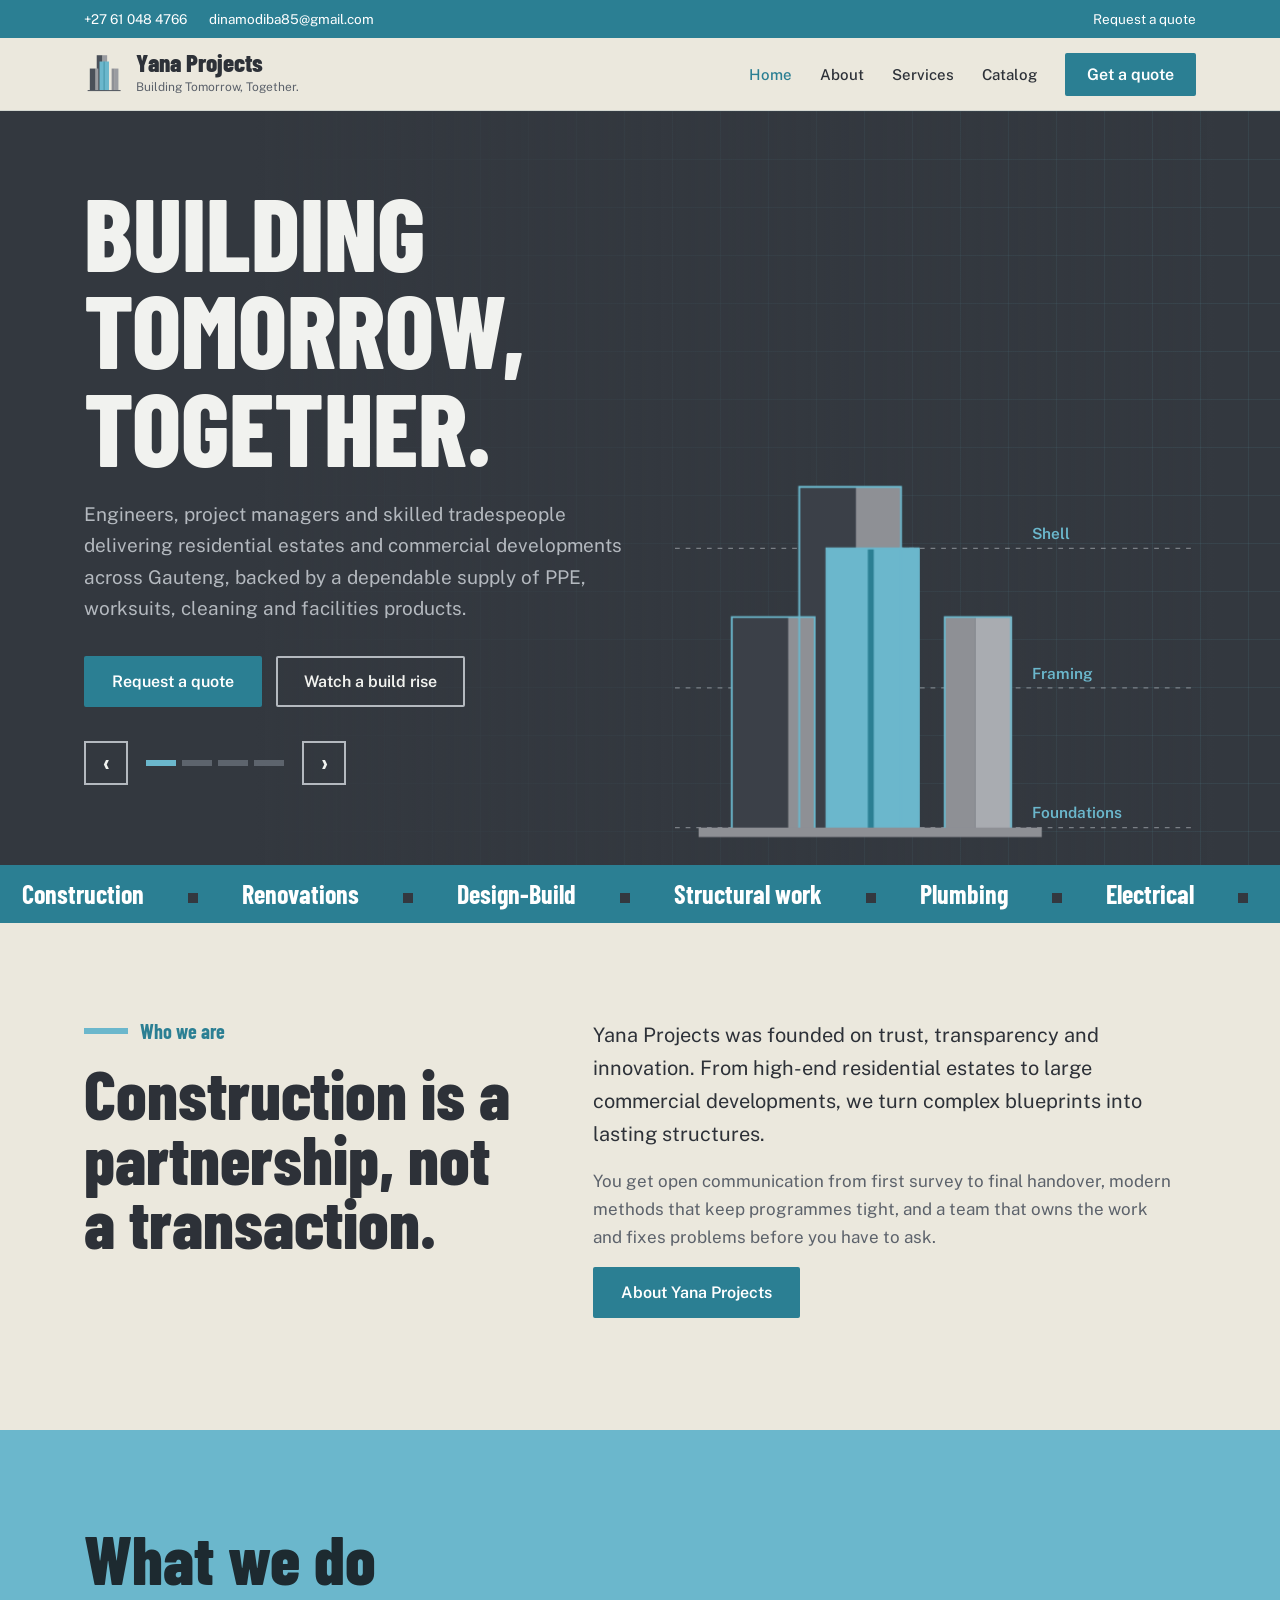
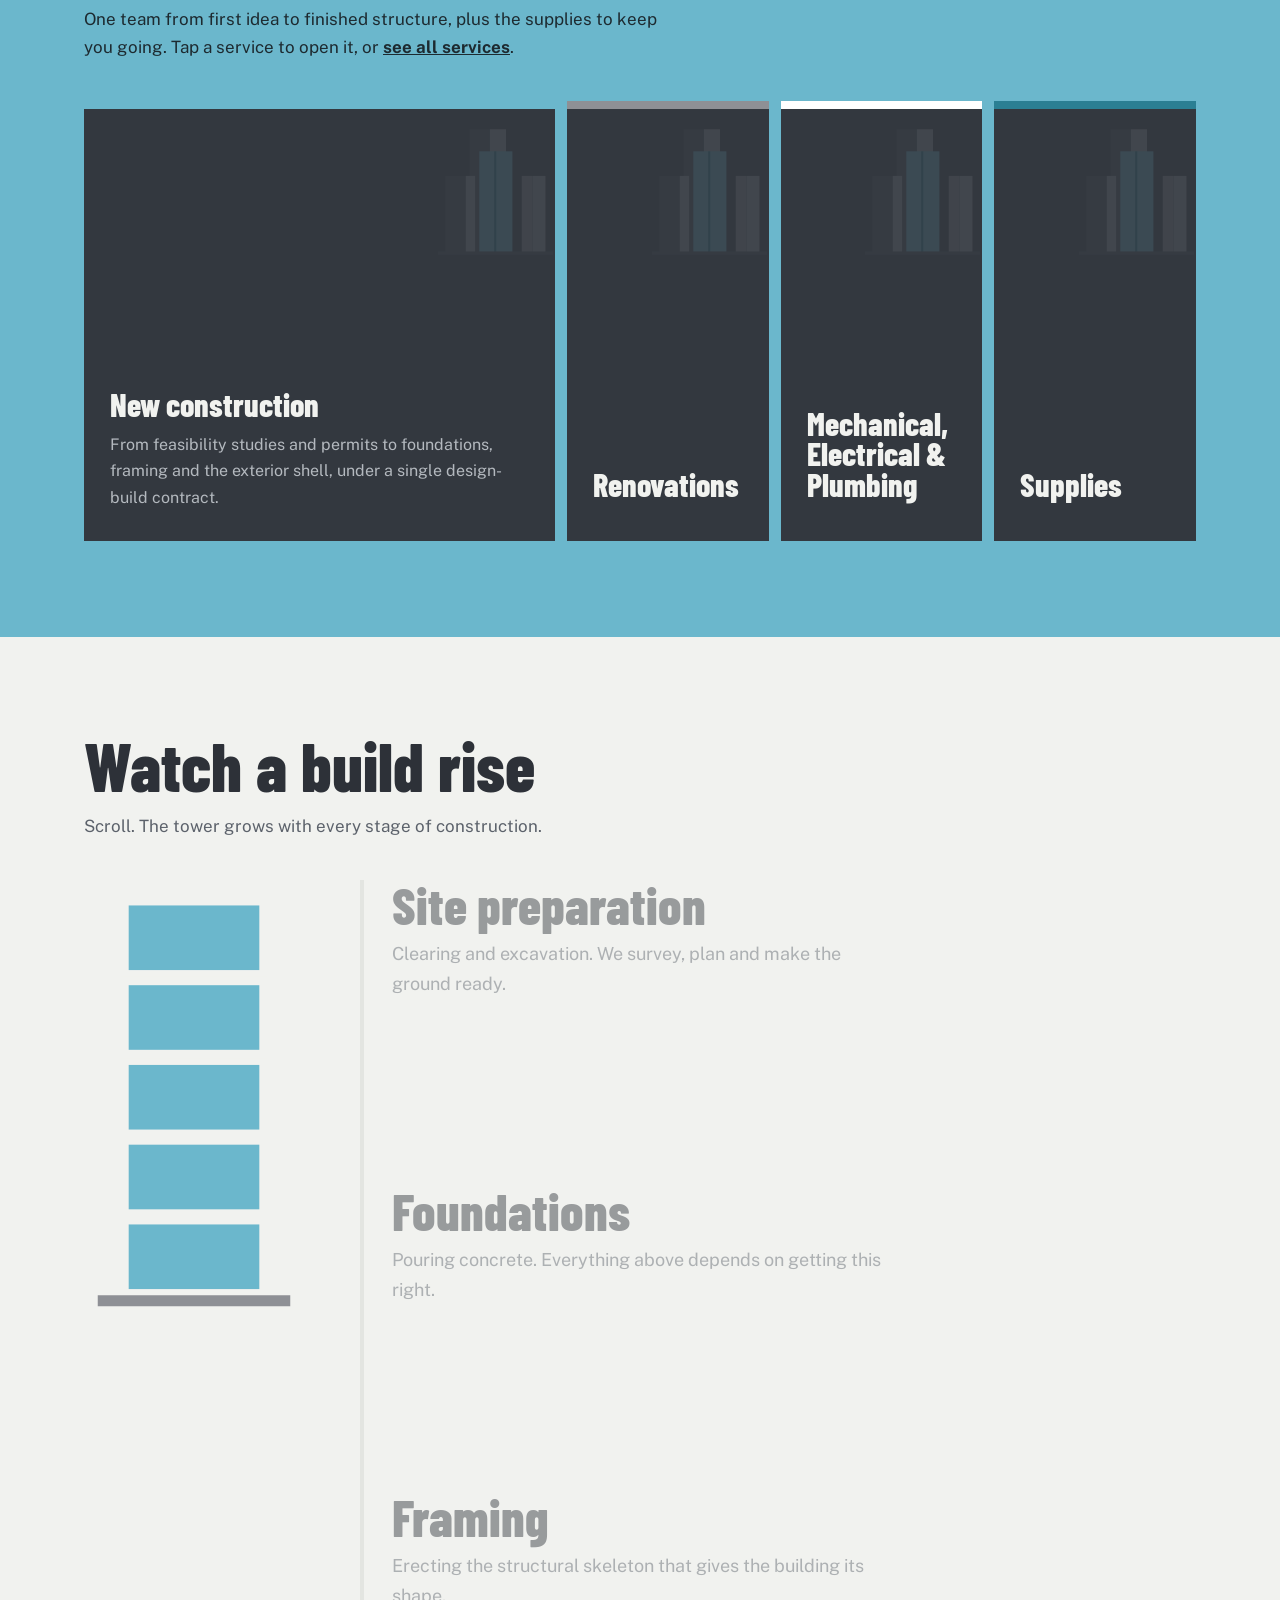
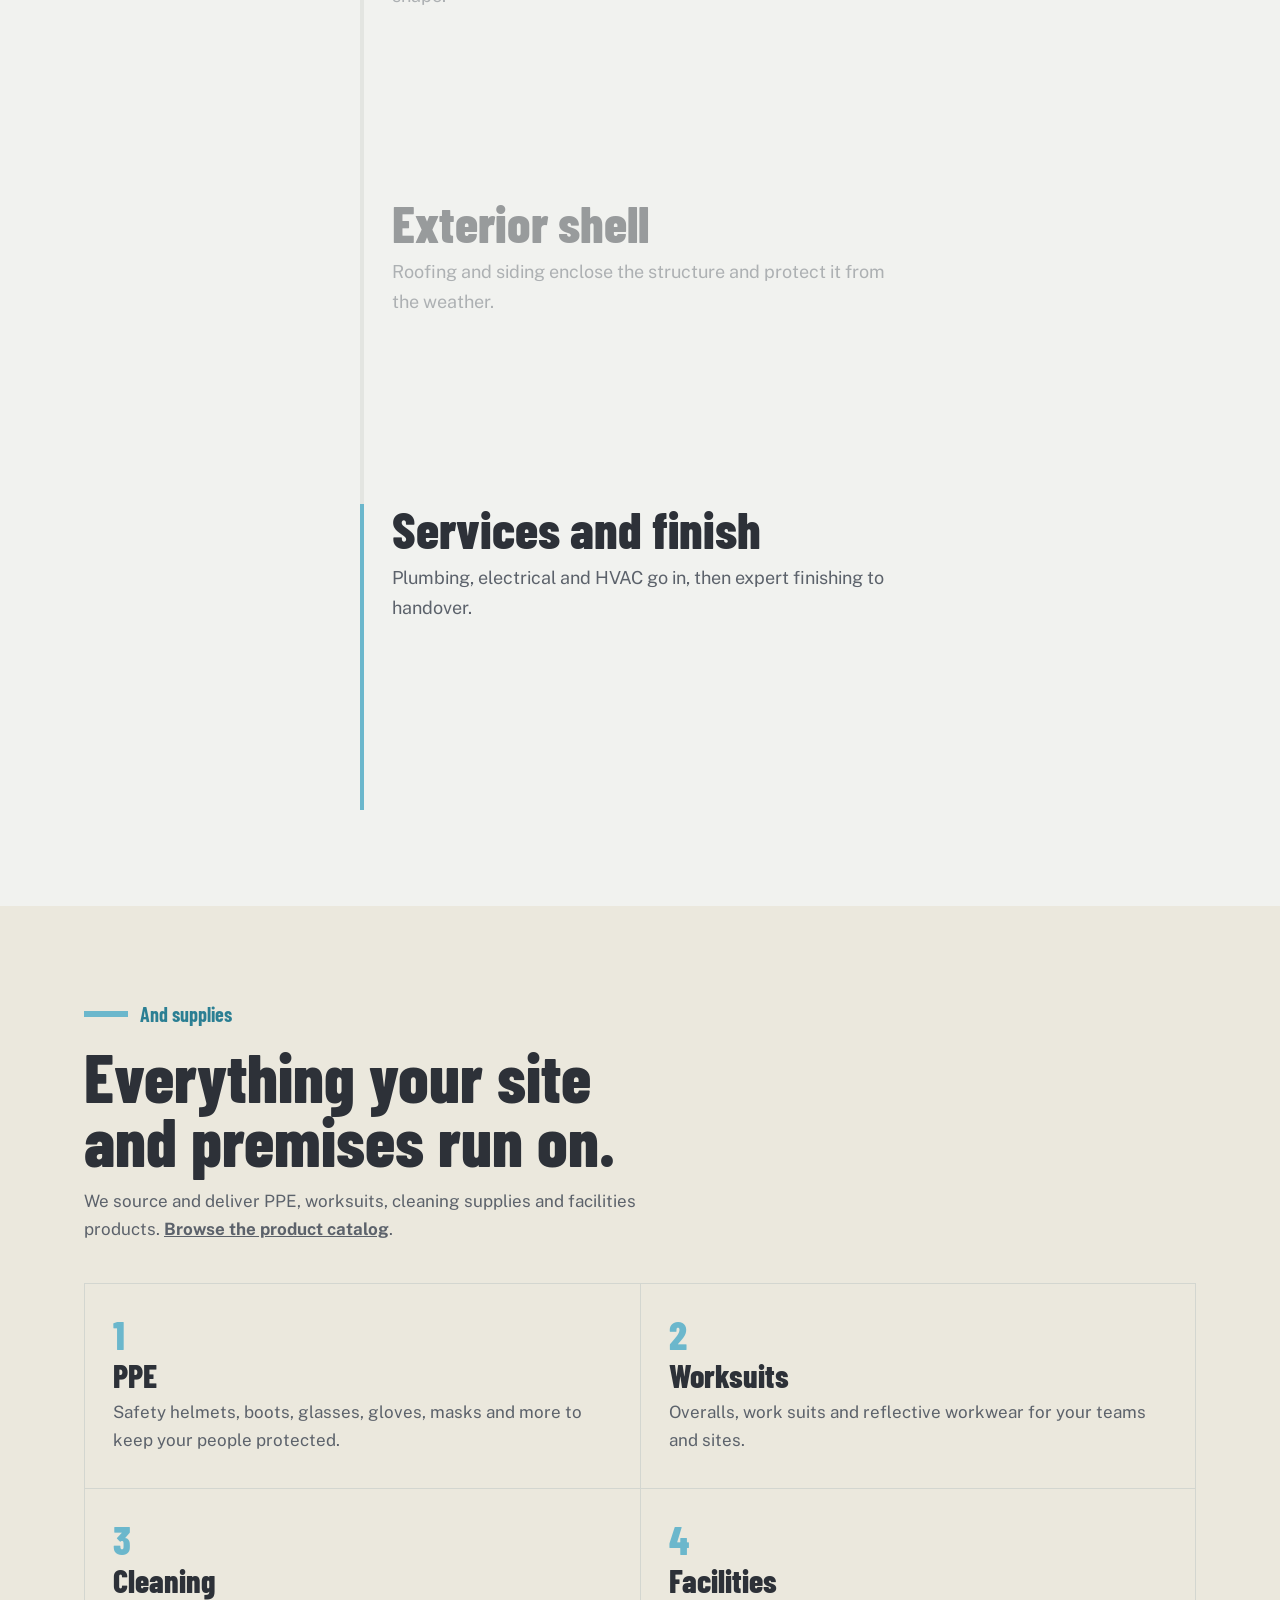
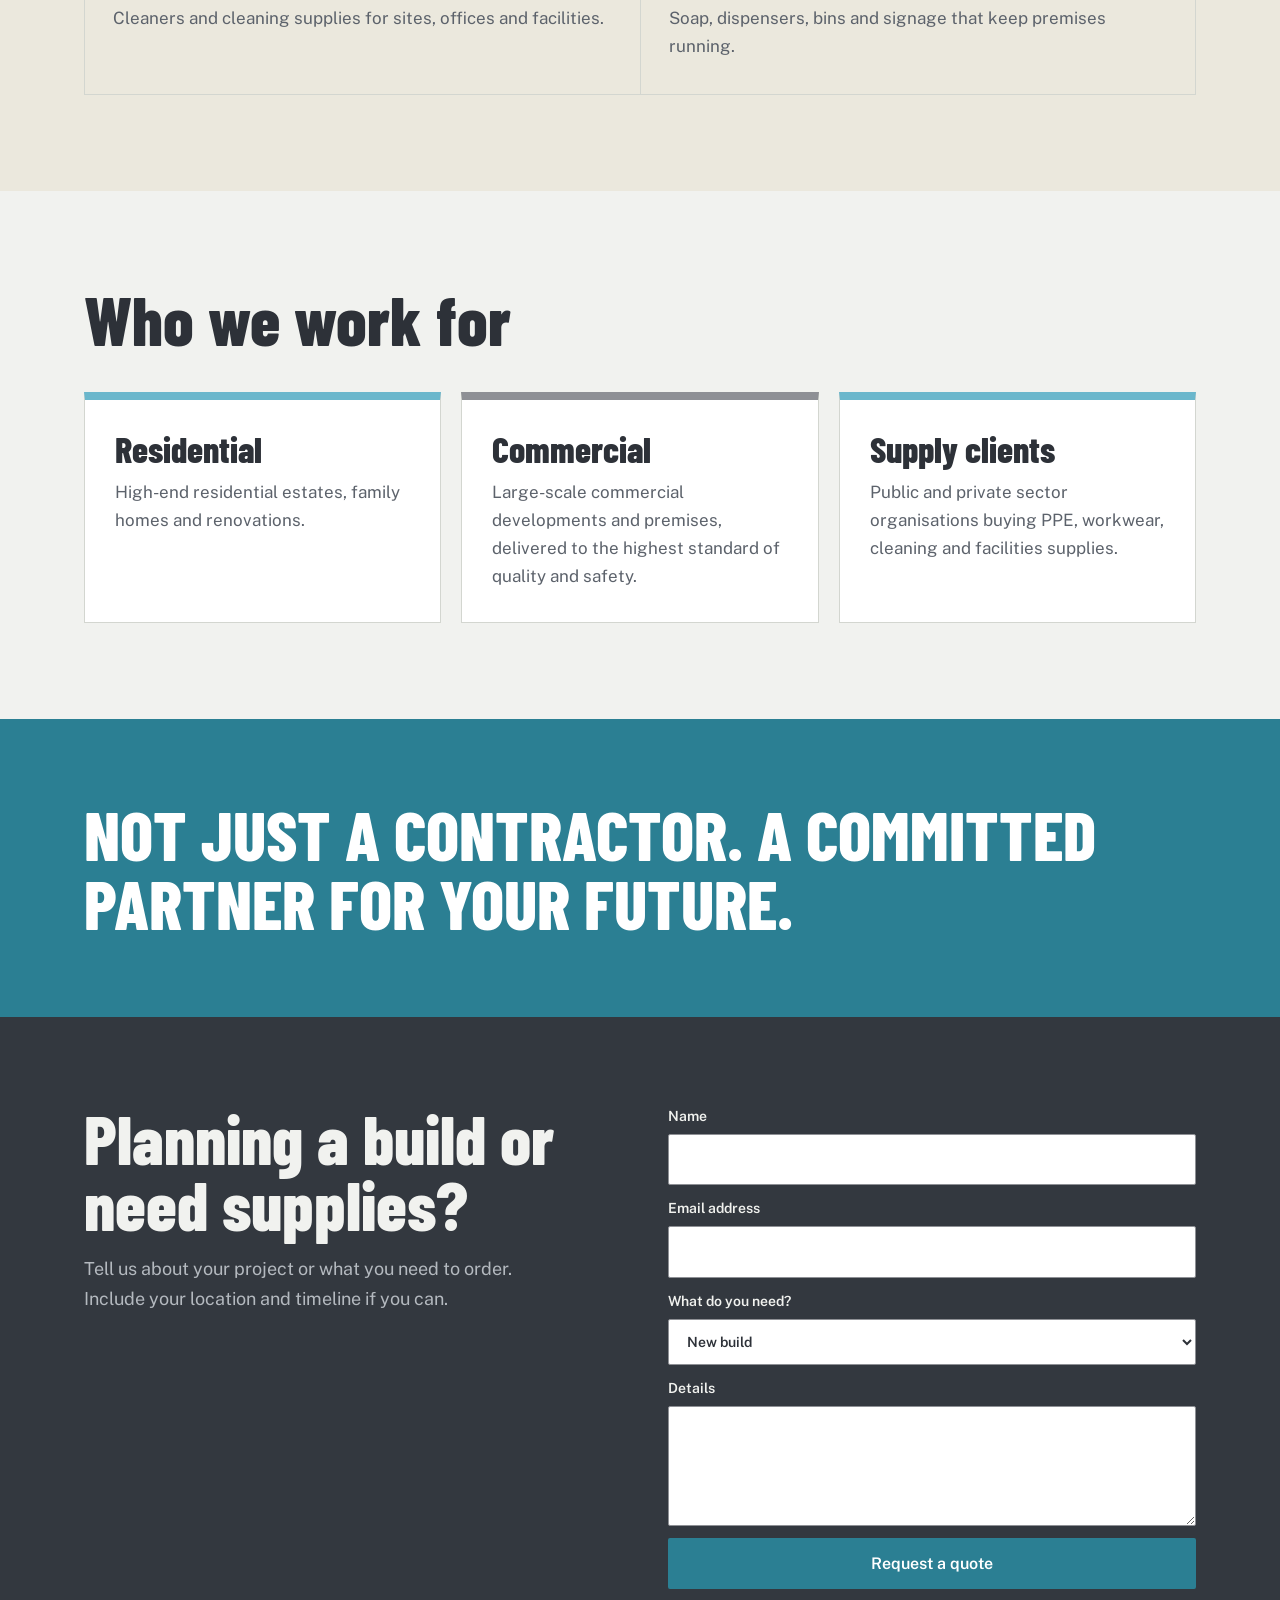
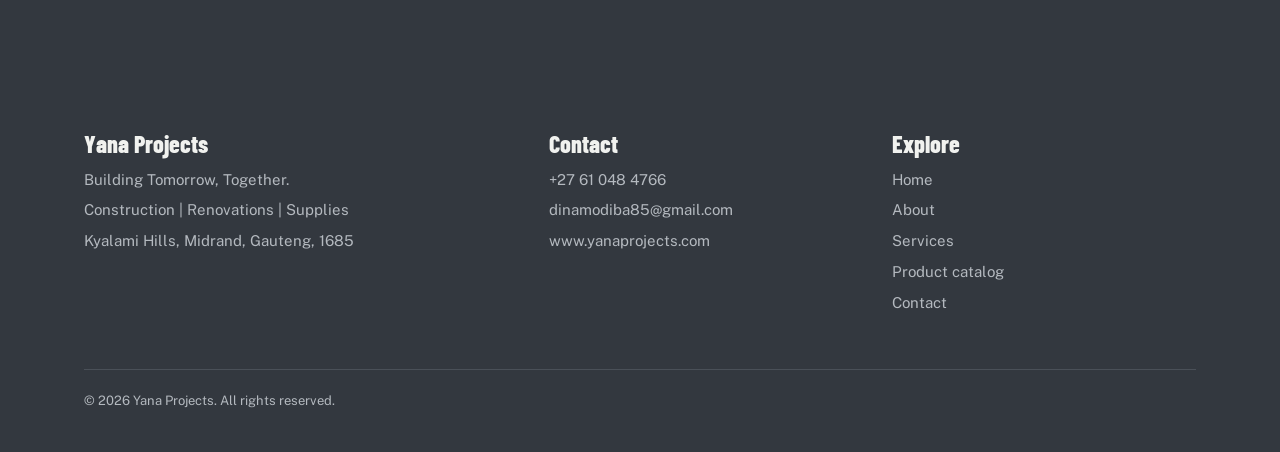
<file: index.html>
<!DOCTYPE html><html lang="en"><head><meta charset="utf-8">
<meta name="viewport" content="width=device-width, initial-scale=1, viewport-fit=cover">
<title>Yana Projects | Construction, Renovations and Supplies</title>
<link rel="stylesheet" href="https://fonts.googleapis.com/css2?family=Barlow+Condensed:wght@600;700;800&family=Public+Sans:wght@400;500;600&display=swap">
<style>
:root{--bg:#f1f2ef;--surface:#fff;--ink:#2d3138;--muted:#5c626b;--line:#d3d6d0;--beige:#ebe8dd;
--dark:#33383f;--dark-ink:#f1f2ef;--dark-muted:#b4b9bf;--b1:#3b4048;--b2:#8e9095;--blue:#6bb7cc;--blued:#2b7f93;
--btn:#2b7f93;--on-btn:#fff;--head:"Barlow Condensed","Arial Narrow",Arial,sans-serif;
--body:"Public Sans",system-ui,-apple-system,"Segoe UI",Arial,sans-serif;
box-sizing:border-box;padding-top:env(safe-area-inset-top,0px);padding-bottom:env(safe-area-inset-bottom,0px)}
@media (prefers-color-scheme:dark){:root:not([data-theme="light"]){--bg:#1b1e23;--surface:#242830;--ink:#eceee9;--muted:#a5abb2;--line:#363b43;--beige:#20242a;--dark:#14161a;--b1:#5b626c;--b2:#a3a7ad;--btn:#6bb7cc;--on-btn:#13171b}}
:root[data-theme="dark"]{--bg:#1b1e23;--surface:#242830;--ink:#eceee9;--muted:#a5abb2;--line:#363b43;--beige:#20242a;--dark:#14161a;--b1:#5b626c;--b2:#a3a7ad;--btn:#6bb7cc;--on-btn:#13171b}
html{scroll-padding-top:calc(72px + env(safe-area-inset-top,0px));scroll-behavior:smooth}
*{box-sizing:border-box}
body{margin:0;background:var(--bg);color:var(--ink);font:400 17px/1.65 var(--body);-webkit-font-smoothing:antialiased;overflow-x:hidden}
body::before{content:"";position:fixed;inset:0 0 auto;height:env(safe-area-inset-top,0px);background:var(--blued);z-index:30}
h1,h2,h3{font-family:var(--head);font-weight:800;line-height:.95;margin:0}
a{color:inherit}:focus-visible{outline:3px solid var(--blue);outline-offset:3px}
.wrap{max-width:1160px;margin:0 auto;padding:0 24px}
.btn{display:inline-block;padding:14px 26px;border-radius:2px;background:var(--btn);color:var(--on-btn);font:600 16px var(--body);text-decoration:none;border:2px solid var(--btn);cursor:pointer}
.btn.ghost{background:transparent;color:var(--dark-ink);border-color:var(--dark-muted)}.btn:hover{filter:brightness(1.1)}
.top{background:var(--blued);color:#fff;font-size:13.5px}
.top .wrap{display:flex;justify-content:space-between;gap:16px;min-height:38px;align-items:center;flex-wrap:wrap}
.top span{display:flex;gap:22px;flex-wrap:wrap}.top a{text-decoration:none}.top a:hover{color:var(--dark)}
header{position:sticky;top:env(safe-area-inset-top,0px);z-index:40;background:var(--beige);border-bottom:1px solid var(--line)}
.nav{display:flex;align-items:center;justify-content:space-between;height:72px}
.brand{display:flex;align-items:center;gap:12px;text-decoration:none}.brand svg{width:40px;height:40px}
.brand b{font:800 25px/1 var(--head);display:block}.brand small{font-size:12px;color:var(--muted);display:block;margin-top:3px}
nav ul{display:flex;gap:28px;list-style:none;margin:0;padding:0;align-items:center}
nav a{text-decoration:none;font-weight:500;font-size:15px}nav a:hover,nav a[aria-current]{color:var(--btn)}
nav .btn{padding:10px 20px;color:var(--on-btn)}nav .btn:hover{color:var(--on-btn)}
.hero{background:var(--dark);color:var(--dark-ink);position:relative;overflow:hidden;background-image:linear-gradient(rgba(107,183,204,.09) 1px,transparent 1px),linear-gradient(90deg,rgba(107,183,204,.09) 1px,transparent 1px);background-size:48px 48px}
.hero .wrap{display:grid;grid-template-columns:1.05fr .95fr;gap:16px;align-items:center;min-height:620px;position:relative}
.hero-copy{padding:72px 0 80px;position:relative;z-index:2}
.hero p{max-width:30em;color:var(--dark-muted);font-size:19px;margin:24px 0 32px}
.actions{display:flex;gap:14px;flex-wrap:wrap}
.bgs{position:absolute;inset:0}.bgs i{position:absolute;inset:0;background:linear-gradient(90deg,var(--dark) 20%,transparent 95%),var(--img) center/cover;opacity:0;transition:opacity .8s}.bgs i.on{opacity:1}
.slides{display:grid;text-transform:uppercase;font-size:clamp(52px,8vw,104px);margin:0}
.sl{grid-area:1/1;opacity:0;visibility:hidden;transform:translateY(24px);transition:opacity .6s,transform .6s,visibility .6s}.sl.on{opacity:1;visibility:visible;transform:none}
.ctrl{display:flex;align-items:center;gap:10px;margin-top:34px}
.ctrl button{width:44px;height:44px;border:2px solid var(--dark-muted);background:transparent;color:var(--dark-ink);font:700 24px/1 var(--head);cursor:pointer}.ctrl button:hover{border-color:var(--blue)}
.dots{display:flex;gap:6px;margin:0 8px}.ctrl .dots button{width:30px;height:6px;border:0;background:#5d646d;padding:0}.ctrl .dots button.on{background:var(--blue)}
.bp{width:100%;display:block;align-self:end}.bp .g{stroke:var(--dark-muted);stroke-width:1;stroke-dasharray:4 5;opacity:.55}
.bp text{fill:var(--blue);font:600 13px var(--body)}.bp .ol{fill:none;stroke:var(--blue);stroke-width:1.6}
.phero .wrap{position:relative}.phero .big{position:absolute;right:24px;bottom:0;width:min(30vw,340px);opacity:.9}
.tools{display:flex;gap:16px;flex-wrap:wrap;align-items:center;justify-content:space-between;margin-bottom:28px}.tools .chips{margin:0}.tools input{max-width:300px;margin:0}
.three{display:grid;grid-template-columns:repeat(3,1fr);gap:20px}
.card ul{margin:0;padding-left:20px;color:var(--muted)}.card li{margin-bottom:8px}
.chips{display:flex;gap:10px;flex-wrap:wrap;margin:0 0 28px}.chips button{font:700 20px var(--head);padding:8px 18px;border:2px solid var(--b2);background:transparent;color:var(--ink);cursor:pointer}.chips button.on,.chips button:hover{background:var(--btn);border-color:var(--btn);color:var(--on-btn)}
.cat{display:grid;grid-template-columns:repeat(4,1fr);gap:16px}.pcard{background:var(--surface);border:1px solid var(--line);display:flex;flex-direction:column}.pcard[hidden]{display:none}
.pcard .pi{position:relative;overflow:hidden;aspect-ratio:4/3;display:grid;place-items:center;background:var(--beige);color:var(--muted);font-size:13px;border-bottom:1px solid var(--line)}
.pcard .pi img{position:absolute;inset:0;width:100%;height:100%;object-fit:cover}
.pcard .pb{padding:16px 18px 20px}.pcard small{color:var(--btn);font-weight:600;font-size:13px}.pcard h3{font-size:24px;margin:4px 0 12px}.pcard a{font-weight:600;font-size:14px;color:var(--btn);text-decoration:none}.pcard a:hover{text-decoration:underline}
.phero{background:var(--dark);color:var(--dark-ink);background-image:linear-gradient(rgba(107,183,204,.09) 1px,transparent 1px),linear-gradient(90deg,rgba(107,183,204,.09) 1px,transparent 1px);background-size:48px 48px}
.phero .wrap{padding-top:88px;padding-bottom:96px}.phero h1{font-size:clamp(52px,8vw,108px);text-transform:uppercase;max-width:11em}
.phero p{max-width:34em;color:var(--dark-muted);font-size:19px;margin:24px 0 0}
.strip{background:var(--blued);color:#fff;overflow:hidden;white-space:nowrap;font:700 26px/1 var(--head);padding:16px 0}.strip div{display:inline-block}
.strip span{display:inline-block;padding:0 22px}.strip span::after{content:"";display:inline-block;width:10px;height:10px;background:var(--dark);margin-left:44px;vertical-align:middle}
section{padding:96px 0}.beige{background:var(--beige)}
.lvl{display:flex;align-items:center;gap:12px;font:700 20px var(--head);color:var(--blued);margin-bottom:18px}.lvl::before{content:"";width:44px;height:6px;background:var(--blue)}
.split{display:grid;grid-template-columns:.85fr 1.15fr;gap:64px;align-items:start}
.split h2,.sec-h h2{font-size:clamp(40px,5.4vw,68px)}.split p{margin:0 0 16px;color:var(--muted);max-width:34em}.split p:first-of-type{color:var(--ink);font-size:20px}
.sec-h{margin-bottom:40px;max-width:34em}.sec-h p{color:var(--muted);margin:14px 0 0}
.services{background:var(--blue);color:#1d2a30}.services .sec-h p{color:#1d2a30}
.panels{display:flex;gap:12px;height:440px}
.panel{flex:1;min-width:0;background:var(--dark);color:var(--dark-ink);border:0;text-align:left;padding:30px 26px;cursor:pointer;font:inherit;position:relative;overflow:hidden;transition:flex .5s cubic-bezier(.2,.7,.2,1);display:flex;flex-direction:column;justify-content:flex-end}
.panel::before{content:"";position:absolute;left:0;top:0;width:100%;height:8px;background:var(--blue)}.panel:nth-child(2)::before{background:var(--b2)}.panel:nth-child(3)::before{background:#fff}.panel:nth-child(4)::before{background:var(--blued)}
.panel .bg{position:absolute;right:-10px;top:24px;width:140px;height:140px;opacity:.14}
.panel h3{font-size:32px;margin-bottom:12px}.panel p{margin:0;color:var(--dark-muted);font-size:16px;max-height:0;opacity:0;transition:max-height .5s,opacity .4s}
.panel.open{flex:2.8}.panel.open p{max-height:220px;opacity:1}
.proc{display:grid;grid-template-columns:220px 1fr;gap:56px}
.tower{position:sticky;top:calc(100px + env(safe-area-inset-top,0px));align-self:start}.tower svg{width:100%;display:block}
.fl{fill:var(--line);stroke:var(--bg);stroke-width:5;transition:fill .5s}.fl.on{fill:var(--blue)}
.steps{list-style:none;margin:0;padding:0}
.step{min-height:34vh;border-left:4px solid var(--line);padding:0 0 40px 28px;transition:border-color .4s,opacity .4s;opacity:.45}.step.cur{border-color:var(--blue);opacity:1}
.step h3{font-size:clamp(34px,4.5vw,52px);margin-bottom:10px}.step p{margin:0;color:var(--muted);max-width:28em;font-size:18px}
.two{display:grid;grid-template-columns:1fr 1fr;gap:20px}
.card{background:var(--surface);border:1px solid var(--line);border-top:8px solid var(--blue);padding:32px 30px}.card:nth-child(even){border-top-color:var(--b2)}
.card h3{font-size:36px;margin-bottom:12px}.card p{margin:0;color:var(--muted)}
.four{display:grid;grid-template-columns:1fr 1fr;gap:0;border-top:1px solid var(--line);border-left:1px solid var(--line)}
.four div{padding:30px 28px 34px;border-right:1px solid var(--line);border-bottom:1px solid var(--line);transition:background .3s}.four div:hover{background:var(--blued);color:#fff}.four div:hover p{color:#fff}
.four em{font:800 40px/1 var(--head);font-style:normal;color:var(--blue);display:block;margin-bottom:6px}.four h3{font-size:32px;margin-bottom:8px}.four p{margin:0;color:var(--muted)}
.promise{background:var(--blued);color:#fff;padding:80px 0}.promise blockquote{margin:0;font:800 clamp(34px,5.4vw,70px)/1 var(--head);max-width:16em;text-transform:uppercase}
.cta{background:var(--dark);color:var(--dark-ink);padding:88px 0}
.cta .q{display:grid;grid-template-columns:1fr 1fr;gap:56px;align-items:start}.cta h2{font-size:clamp(40px,5.4vw,70px)}.cta .q p{color:var(--dark-muted);margin:18px 0 0;max-width:26em;font-size:18px}
form{display:grid;gap:12px}label{font-weight:600;font-size:14px}
input,select,textarea{display:block;width:100%;padding:13px 14px;border:1px solid var(--b2);border-radius:2px;font:inherit;color:#2d3138;background:#fff;margin-top:6px}textarea{min-height:120px;resize:vertical}
.svrow{display:grid;grid-template-columns:.8fr 1.2fr;gap:56px;padding:48px 0;border-top:1px solid var(--line);align-items:start}
.svrow h2{font-size:clamp(38px,4.6vw,58px)}.svrow p{margin:0 0 18px;color:var(--muted);font-size:18px;max-width:32em}.svrow .lk{font-weight:600;color:var(--btn);text-decoration:none}.svrow .lk:hover{text-decoration:underline}
.info{display:grid;gap:14px}.info div{background:var(--surface);border:1px solid var(--line);border-left:8px solid var(--blue);padding:18px 22px}
.info b{font:800 24px var(--head);display:block}.info a{text-decoration:none;color:var(--muted)}.info a:hover{color:var(--btn)}.info span{color:var(--muted)}
.cform{display:grid;grid-template-columns:.9fr 1.1fr;gap:56px;align-items:start}
footer{background:var(--dark);color:var(--dark-muted);padding:56px 0 40px;font-size:15px}
footer .wrap{display:grid;grid-template-columns:1.4fr 1fr 1fr;gap:40px}footer h3{font-size:24px;color:var(--dark-ink);margin-bottom:12px}
footer a{text-decoration:none}footer a:hover{color:var(--blue)}footer p{margin:0 0 6px}.copy{grid-column:1/-1;border-top:1px solid #4a5058;padding-top:20px;margin-top:8px;font-size:13px}
@media (max-width:900px){.three,.hero .wrap,.split,.proc,.two,.four,.cta .q,.svrow,.cform,footer .wrap{grid-template-columns:1fr}
.hero-copy{padding:56px 0 8px}.bp{max-height:300px}.cat{grid-template-columns:1fr 1fr}.phero .big{display:none}.tower{display:none}.panels{flex-direction:column;height:auto}.panel{flex:none}.panel p{max-height:none;opacity:1}.panel .bg{display:none}
.step{min-height:0}.split,.svrow{gap:20px}nav li:not(:last-child){display:none}section{padding:64px 0}.phero .wrap{padding-top:56px;padding-bottom:64px}}
@media (prefers-reduced-motion:no-preference){.strip div{animation:slide 34s linear infinite}@keyframes slide{to{transform:translateX(-50%)}}
.bp .ol{stroke-dasharray:1;stroke-dashoffset:1;animation:draw 1.6s ease-out .2s forwards}.bp .fi{animation:fade .7s ease 1.5s both}.bp .tw{transform-box:fill-box;transform-origin:bottom;animation:rise 1s cubic-bezier(.2,.7,.2,1) 1.3s both}
@keyframes draw{to{stroke-dashoffset:0}}@keyframes fade{from{opacity:0}to{opacity:1}}@keyframes rise{from{transform:scaleY(.2)}to{transform:none}}
.rv{opacity:0;transform:translateY(28px);transition:opacity .7s,transform .7s}.rv.in{opacity:1;transform:none}}
</style></head><body><svg width="0" height="0" style="position:absolute" aria-hidden="true"><symbol id="mark" viewBox="0 0 330 330">
<rect x="105" y="10" width="48" height="290" fill="#4a5059"/><rect x="153" y="10" width="38" height="290" fill="#9a9ca1"/>
<rect x="48" y="120" width="48" height="180" fill="#4a5059"/><rect x="96" y="120" width="22" height="180" fill="#9a9ca1"/>
<rect x="228" y="120" width="26" height="180" fill="#8e9095"/><rect x="254" y="120" width="30" height="180" fill="#9a9ca1"/>
<rect x="128" y="62" width="78" height="238" fill="#6bb7cc"/><rect x="163" y="62" width="5" height="238" fill="#2b7f93"/>
<rect x="30" y="298" width="272" height="8" fill="#4a5059"/></symbol></svg>
<div class="top"><div class="wrap"><span><a href="tel:+27610484766">+27 61 048 4766</a><a href="mailto:dinamodiba85@gmail.com">dinamodiba85@gmail.com</a></span><span><a href="contact.html">Request a quote</a></span></div></div>
<header><div class="wrap nav"><a class="brand" href="index.html" aria-label="Yana Projects home"><svg aria-hidden="true"><use href="#mark"/></svg><span><b>Yana Projects</b><small>Building Tomorrow, Together.</small></span></a>
<nav aria-label="Main"><ul><li><a href="index.html" aria-current="page">Home</a></li><li><a href="about.html">About</a></li><li><a href="services.html">Services</a></li><li><a href="catalog.html">Catalog</a></li><li><a class="btn" href="contact.html">Get a quote</a></li></ul></nav></div></header><main>
<div class="hero"><!-- Banner photos: set --img on each <i>, e.g. style="--img:url(site1.jpg)" -->
<div class="bgs" aria-hidden="true"><i class="on" style="--img:none"></i><i style="--img:none"></i><i style="--img:none"></i><i style="--img:none"></i></div>
<div class="wrap"><div class="hero-copy"><h1 class="slides"><span class="sl on">Building tomorrow, together.</span><span class="sl">Construction and renovations.</span><span class="sl">On time. Within budget.</span><span class="sl">Plus supplies, delivered.</span></h1>
<p>Engineers, project managers and skilled tradespeople delivering residential estates and commercial developments across Gauteng, backed by a dependable supply of PPE, worksuits, cleaning and facilities products.</p>
<div class="actions"><a class="btn" href="#enquire">Request a quote</a><a class="btn ghost" href="#process">Watch a build rise</a></div>
<div class="ctrl"><button id="prev" aria-label="Previous slide">‹</button><div class="dots"><button class="on" aria-label="Slide 1"></button><button aria-label="Slide 2"></button><button aria-label="Slide 3"></button><button aria-label="Slide 4"></button></div><button id="next" aria-label="Next slide">›</button></div></div>
<svg class="bp" viewBox="0 0 440 330" role="img" aria-label="Blueprint of four towers with foundations, framing and shell levels marked">
<line class="g" x1="0" y1="298" x2="440" y2="298"/><line class="g" x1="0" y1="180" x2="440" y2="180"/><line class="g" x1="0" y1="62" x2="440" y2="62"/>
<text x="302" y="290">Foundations</text><text x="302" y="172">Framing</text><text x="302" y="54">Shell</text>
<g class="tw fi"><rect x="105" y="10" width="48" height="290" fill="var(--b1)"/><rect x="153" y="10" width="38" height="290" fill="var(--b2)"/></g>
<g class="tw fi"><rect x="48" y="120" width="48" height="180" fill="var(--b1)"/><rect x="96" y="120" width="22" height="180" fill="var(--b2)"/></g>
<g class="tw fi"><rect x="228" y="120" width="26" height="180" fill="var(--b2)"/><rect x="254" y="120" width="30" height="180" fill="#a9acb1"/></g>
<g class="tw fi"><rect x="128" y="62" width="78" height="238" fill="var(--blue)"/><rect x="163" y="62" width="5" height="238" fill="var(--blued)"/></g>
<g><rect class="ol" pathLength="1" x="105" y="10" width="86" height="290"/><rect class="ol" pathLength="1" x="48" y="120" width="70" height="180"/><rect class="ol" pathLength="1" x="228" y="120" width="56" height="180"/><rect class="ol" pathLength="1" x="128" y="62" width="78" height="238"/></g>
<rect x="20" y="298" width="290" height="8" fill="var(--b2)"/></svg></div></div>
<div class="strip" aria-hidden="true"><div><span>Construction</span><span>Renovations</span><span>Design-Build</span><span>Structural work</span><span>Plumbing</span><span>Electrical</span><span>HVAC</span><span>PPE</span><span>Worksuits</span><span>Cleaning supplies</span><span>Facilities supplies</span><span>Construction</span><span>Renovations</span><span>Design-Build</span><span>Structural work</span><span>Plumbing</span><span>Electrical</span><span>HVAC</span><span>PPE</span><span>Worksuits</span><span>Cleaning supplies</span><span>Facilities supplies</span></div></div>
<section class="beige"><div class="wrap split rv"><div><div class="lvl">Who we are</div><h2>Construction is a partnership, not a transaction.</h2></div><div>
<p>Yana Projects was founded on trust, transparency and innovation. From high-end residential estates to large commercial developments, we turn complex blueprints into lasting structures.</p>
<p>You get open communication from first survey to final handover, modern methods that keep programmes tight, and a team that owns the work and fixes problems before you have to ask.</p><p><a class="btn" href="about.html">About Yana Projects</a></p></div></div></section>
<section class="services" id="services"><div class="wrap"><div class="sec-h"><h2>What we do</h2><p>One team from first idea to finished structure, plus the supplies to keep you going. Tap a service to open it, or <a href="services.html"><b>see all services</b></a>.</p></div><div class="panels"><button class="panel open" aria-expanded="true"><svg class="bg" aria-hidden="true"><use href="#mark"/></svg><h3>New construction</h3><p>From feasibility studies and permits to foundations, framing and the exterior shell, under a single design-build contract.</p></button><button class="panel" aria-expanded="false"><svg class="bg" aria-hidden="true"><use href="#mark"/></svg><h3>Renovations</h3><p>Upgrades, extensions and refurbishments for homes and commercial premises, planned with the same care as a new build.</p></button><button class="panel" aria-expanded="false"><svg class="bg" aria-hidden="true"><use href="#mark"/></svg><h3>Mechanical, Electrical &amp; Plumbing</h3><p>Water supply, sewage and drainage; wiring, panels, power and lighting; HVAC installation and maintenance.</p></button><button class="panel" aria-expanded="false"><svg class="bg" aria-hidden="true"><use href="#mark"/></svg><h3>Supplies</h3><p>PPE, worksuits, cleaning supplies and facilities products, competitively sourced and reliably delivered. Browse the catalog.</p></button></div></div></section>
<section id="process"><div class="wrap"><div class="sec-h"><h2>Watch a build rise</h2><p>Scroll. The tower grows with every stage of construction.</p></div>
<div class="proc"><div class="tower" aria-hidden="true"><svg viewBox="0 0 160 312"><rect class="fl" data-f="0" x="30" y="248" width="100" height="52"/><rect class="fl" data-f="1" x="30" y="190" width="100" height="52"/><rect class="fl" data-f="2" x="30" y="132" width="100" height="52"/><rect class="fl" data-f="3" x="30" y="74" width="100" height="52"/><rect class="fl" data-f="4" x="30" y="16" width="100" height="52"/><rect x="10" y="302" width="140" height="8" fill="var(--b2)"/></svg></div><ol class="steps"><li class="step" data-i="0"><h3>Site preparation</h3><p>Clearing and excavation. We survey, plan and make the ground ready.</p></li><li class="step" data-i="1"><h3>Foundations</h3><p>Pouring concrete. Everything above depends on getting this right.</p></li><li class="step" data-i="2"><h3>Framing</h3><p>Erecting the structural skeleton that gives the building its shape.</p></li><li class="step" data-i="3"><h3>Exterior shell</h3><p>Roofing and siding enclose the structure and protect it from the weather.</p></li><li class="step" data-i="4"><h3>Services and finish</h3><p>Plumbing, electrical and HVAC go in, then expert finishing to handover.</p></li></ol></div></div></section>
<section class="beige"><div class="wrap rv"><div class="lvl">And supplies</div><div class="sec-h"><h2>Everything your site and premises run on.</h2><p>We source and deliver PPE, worksuits, cleaning supplies and facilities products. <a href="catalog.html"><b>Browse the product catalog</b></a>.</p></div><div class="four"><div><em>1</em><h3>PPE</h3><p>Safety helmets, boots, glasses, gloves, masks and more to keep your people protected.</p></div><div><em>2</em><h3>Worksuits</h3><p>Overalls, work suits and reflective workwear for your teams and sites.</p></div><div><em>3</em><h3>Cleaning</h3><p>Cleaners and cleaning supplies for sites, offices and facilities.</p></div><div><em>4</em><h3>Facilities</h3><p>Soap, dispensers, bins and signage that keep premises running.</p></div></div></div></section>
<section><div class="wrap rv"><div class="sec-h"><h2>Who we work for</h2></div><div class="three">
<div class="card"><h3>Residential</h3><p>High-end residential estates, family homes and renovations.</p></div>
<div class="card"><h3>Commercial</h3><p>Large-scale commercial developments and premises, delivered to the highest standard of quality and safety.</p></div>
<div class="card"><h3>Supply clients</h3><p>Public and private sector organisations buying PPE, workwear, cleaning and facilities supplies.</p></div></div></div></section>
<div class="promise"><div class="wrap"><blockquote>Not just a contractor. A committed partner for your future.</blockquote></div></div>
<div class="cta" id="enquire"><div class="wrap q rv"><div><h2>Planning a build or need supplies?</h2><p>Tell us about your project or what you need to order. Include your location and timeline if you can.</p></div>
<form class="mf"><label>Name<input name="Name" required autocomplete="name"></label><label>Email address<input name="Email" type="email" required autocomplete="email"></label>
<label>What do you need?<select name="Category"><option>New build</option><option>Renovation</option><option>Commercial construction</option><option>Plumbing, electrical or HVAC</option><option>PPE and worksuits</option><option>Cleaning and facilities supplies</option><option>Not sure yet</option></select></label><label>Details<textarea name="Details" required></textarea></label><button class="btn" type="submit">Request a quote</button></form></div></div></main><footer><div class="wrap">
<div><h3>Yana Projects</h3><p>Building Tomorrow, Together.</p><p>Construction | Renovations | Supplies</p><p>Kyalami Hills, Midrand, Gauteng, 1685</p></div>
<div><h3>Contact</h3><p><a href="tel:+27610484766">+27 61 048 4766</a></p><p><a href="mailto:dinamodiba85@gmail.com">dinamodiba85@gmail.com</a></p><p><a href="https://www.yanaprojects.com">www.yanaprojects.com</a></p></div>
<div><h3>Explore</h3><p><a href="index.html">Home</a></p><p><a href="about.html">About</a></p><p><a href="services.html">Services</a></p><p><a href="catalog.html">Product catalog</a></p><p><a href="contact.html">Contact</a></p></div>
<div class="copy">© 2026 Yana Projects. All rights reserved.</div></div></footer>
<script>
const $=s=>[...document.querySelectorAll(s)];
// Reveal on scroll
const rio=new IntersectionObserver(es=>es.forEach(e=>{if(e.isIntersecting){e.target.classList.add('in');rio.unobserve(e.target)}}),{threshold:.1});$('.rv').forEach(el=>rio.observe(el));
// Quote forms open an email draft (swap for a form service when live)
$('form.mf').forEach(f=>f.addEventListener('submit',e=>{e.preventDefault();const d=[...new FormData(f)].map(([k,v])=>k+': '+v).join('\n');
 location.href='mailto:dinamodiba85@gmail.com?subject='+encodeURIComponent('Quote request')+'&body='+encodeURIComponent(d)}));
// Preselect a category from ?c=
const c=new URLSearchParams(location.search).get('c'),sel=document.querySelector('select[name="Category"]');if(c&&sel)[...sel.options].forEach(o=>{if(o.text===c)sel.value=c});
const calm=matchMedia('(prefers-reduced-motion:reduce)').matches;
if(calm)$('animateMotion').forEach(a=>a.remove());
// Service panels
const panels=$('.panel');panels.forEach(p=>p.addEventListener('click',()=>panels.forEach(q=>{const o=q===p;q.classList.toggle('open',o);q.setAttribute('aria-expanded',o)})));
// Process crates fill as steps scroll into view
const steps=$('.step'),fl=$('.fl');
if(steps.length){const io=new IntersectionObserver(es=>es.forEach(e=>{if(!e.isIntersecting)return;const i=+e.target.dataset.i;fl.forEach(f=>f.classList.toggle('on',+f.dataset.f<=i));steps.forEach(s=>s.classList.toggle('cur',s===e.target))}),{rootMargin:'-45% 0px -45% 0px'});
steps.forEach(s=>io.observe(s));steps[0].classList.add('cur');fl[0].classList.add('on')}
// Catalog filter
let cc='all';const q=document.getElementById('q'),fil=()=>{const v=q?q.value.toLowerCase():'';$('.pcard').forEach(p=>p.hidden=(cc!=='all'&&p.dataset.c!==cc)||!p.textContent.toLowerCase().includes(v));const e=document.getElementById('none');if(e)e.hidden=$('.pcard').some(p=>!p.hidden)};
$('.chips button').forEach(b=>b.onclick=()=>{cc=b.dataset.c;$('.chips button').forEach(x=>x.classList.toggle('on',x===b));fil()});if(q)q.oninput=fil;
// Hero banner
const sl=$('.sl'),bg=$('.bgs i'),dots=$('.dots button');
if(sl.length){let n=0,t;const go=i=>{n=(i+sl.length)%sl.length;[sl,bg,dots].forEach(a=>a.forEach((e,j)=>e.classList.toggle('on',j===n)))};
const play=()=>{clearInterval(t);if(!calm)t=setInterval(()=>go(n+1),5200)};
document.getElementById('prev').onclick=()=>{go(n-1);play()};document.getElementById('next').onclick=()=>{go(n+1);play()};dots.forEach((d,j)=>d.onclick=()=>{go(j);play()});play()}
</script></body></html>
</file>
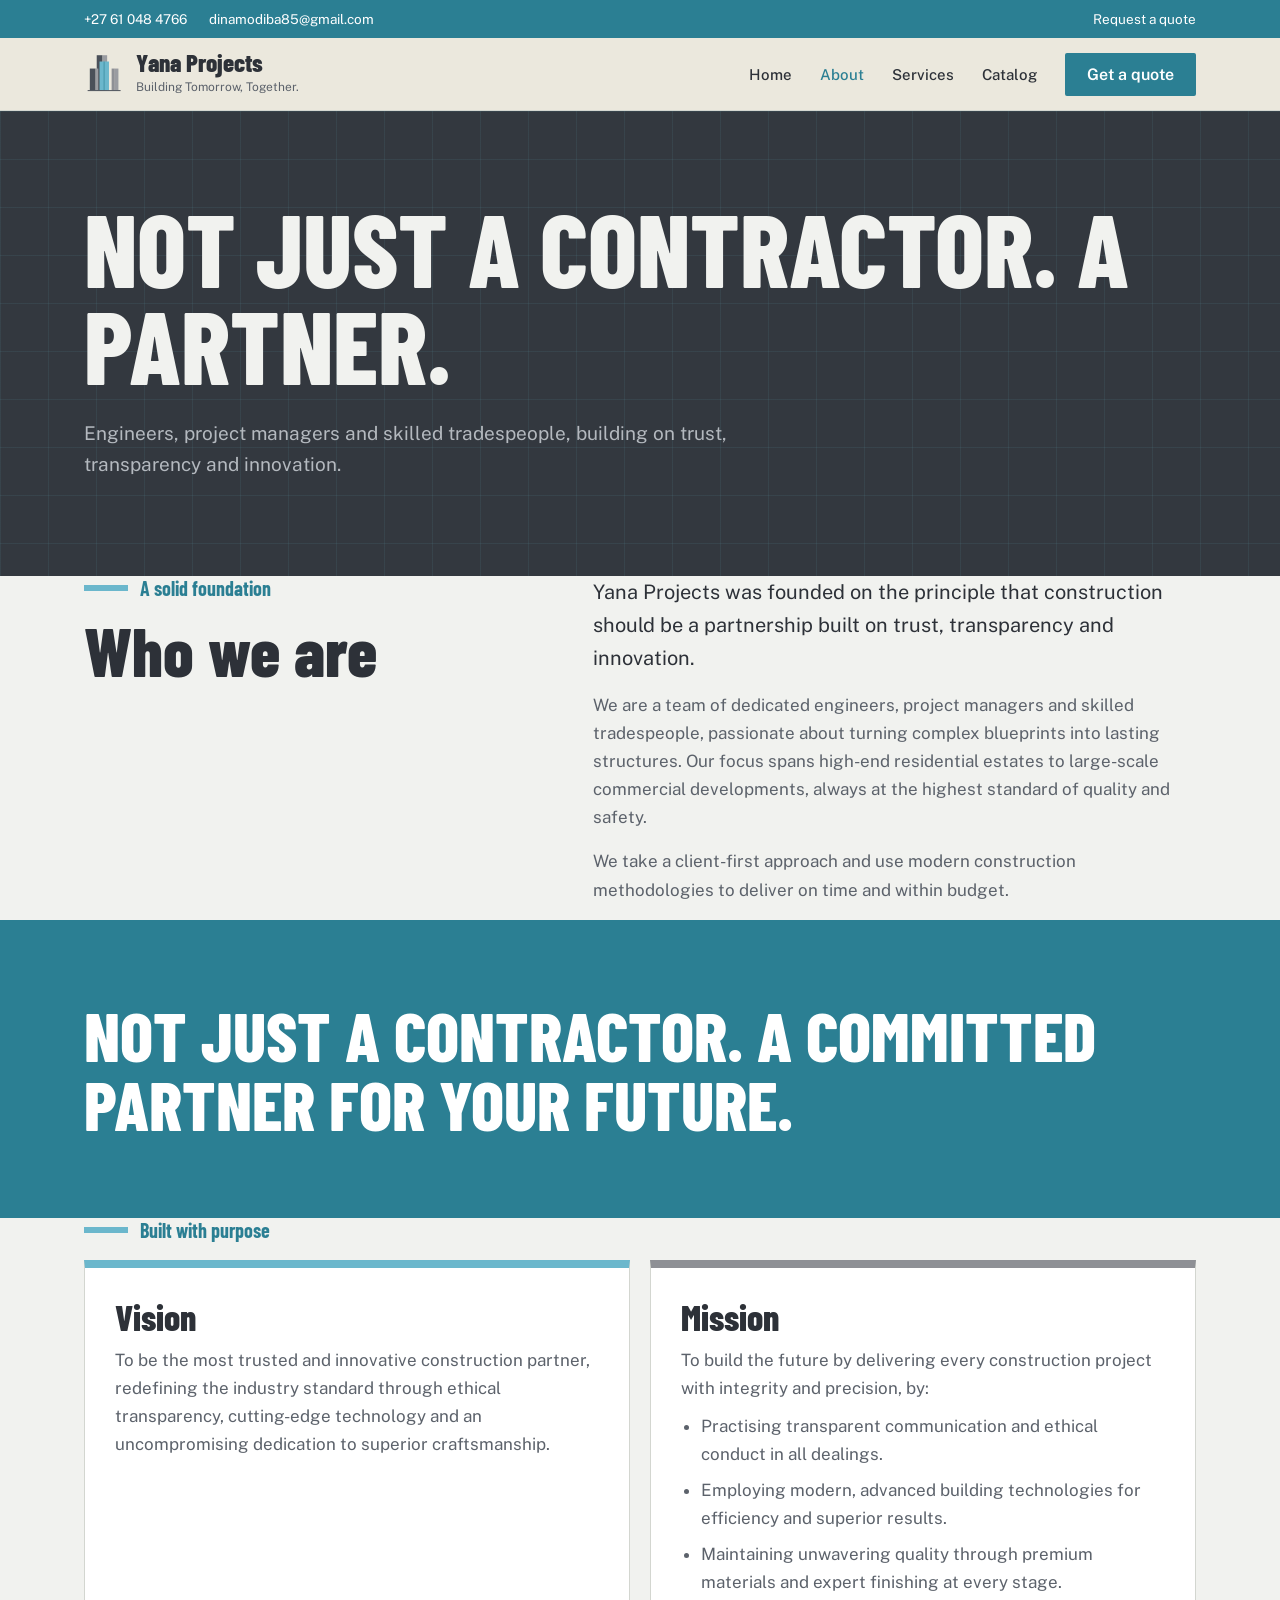
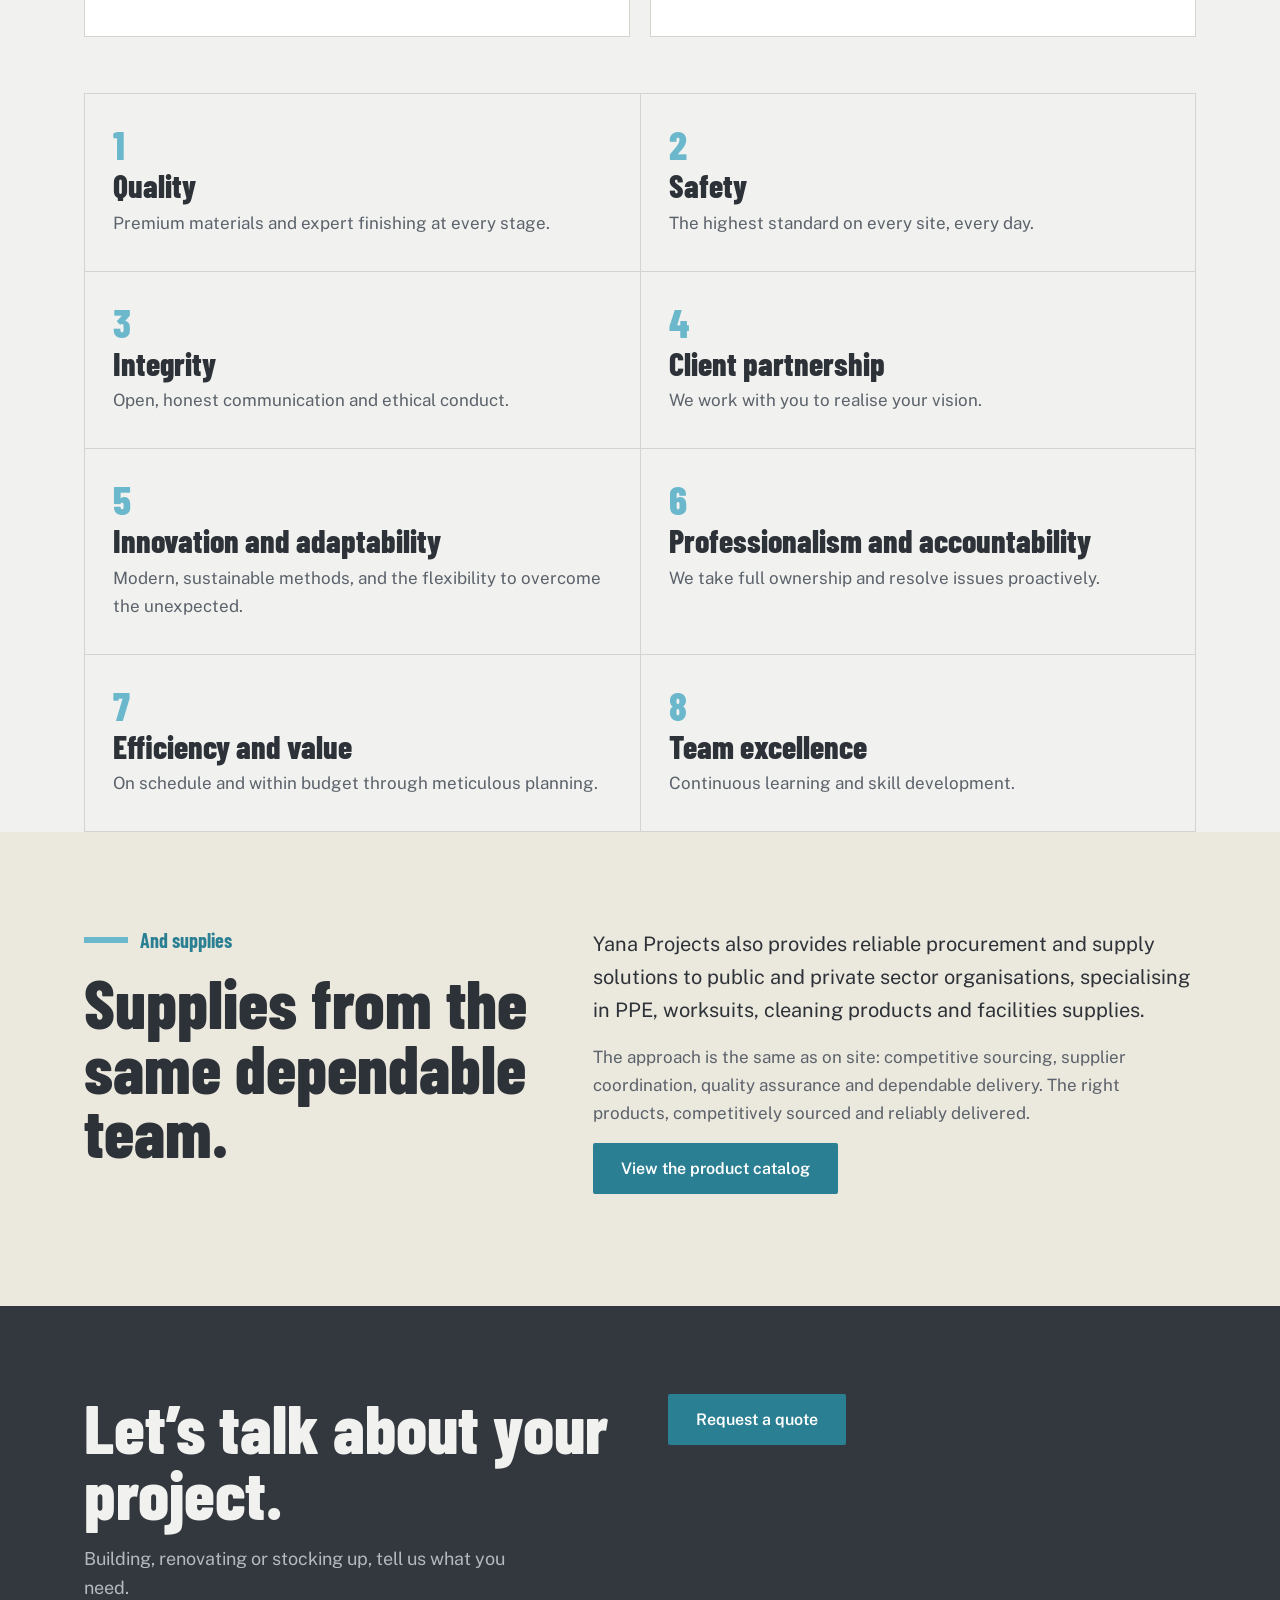
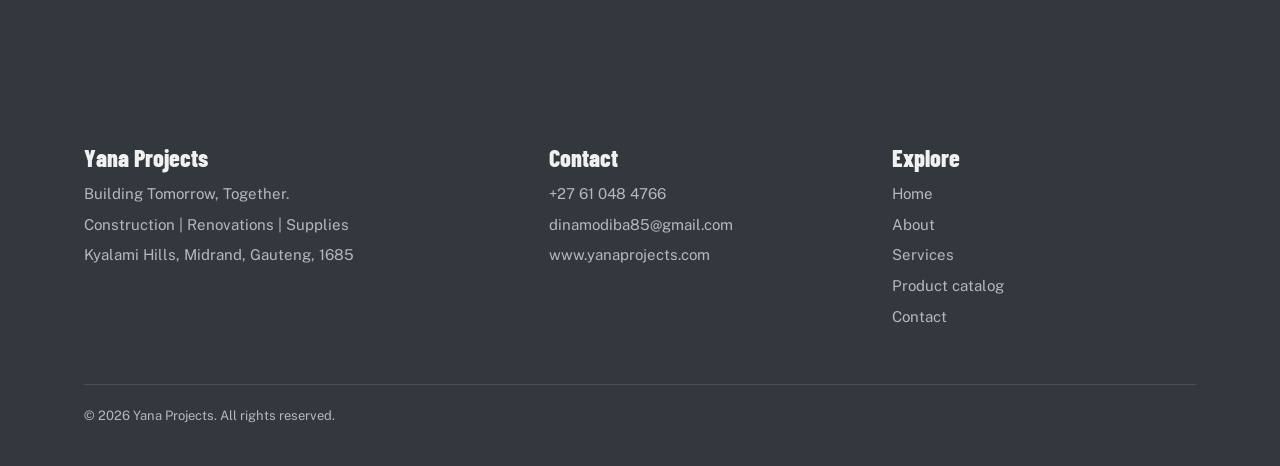
<file: about.html>
<!DOCTYPE html><html lang="en"><head><meta charset="utf-8">
<meta name="viewport" content="width=device-width, initial-scale=1, viewport-fit=cover">
<title>About | Yana Projects</title>
<link rel="stylesheet" href="https://fonts.googleapis.com/css2?family=Barlow+Condensed:wght@600;700;800&family=Public+Sans:wght@400;500;600&display=swap">
<style>
:root{--bg:#f1f2ef;--surface:#fff;--ink:#2d3138;--muted:#5c626b;--line:#d3d6d0;--beige:#ebe8dd;
--dark:#33383f;--dark-ink:#f1f2ef;--dark-muted:#b4b9bf;--b1:#3b4048;--b2:#8e9095;--blue:#6bb7cc;--blued:#2b7f93;
--btn:#2b7f93;--on-btn:#fff;--head:"Barlow Condensed","Arial Narrow",Arial,sans-serif;
--body:"Public Sans",system-ui,-apple-system,"Segoe UI",Arial,sans-serif;
box-sizing:border-box;padding-top:env(safe-area-inset-top,0px);padding-bottom:env(safe-area-inset-bottom,0px)}
@media (prefers-color-scheme:dark){:root:not([data-theme="light"]){--bg:#1b1e23;--surface:#242830;--ink:#eceee9;--muted:#a5abb2;--line:#363b43;--beige:#20242a;--dark:#14161a;--b1:#5b626c;--b2:#a3a7ad;--btn:#6bb7cc;--on-btn:#13171b}}
:root[data-theme="dark"]{--bg:#1b1e23;--surface:#242830;--ink:#eceee9;--muted:#a5abb2;--line:#363b43;--beige:#20242a;--dark:#14161a;--b1:#5b626c;--b2:#a3a7ad;--btn:#6bb7cc;--on-btn:#13171b}
html{scroll-padding-top:calc(72px + env(safe-area-inset-top,0px));scroll-behavior:smooth}
*{box-sizing:border-box}
body{margin:0;background:var(--bg);color:var(--ink);font:400 17px/1.65 var(--body);-webkit-font-smoothing:antialiased;overflow-x:hidden}
body::before{content:"";position:fixed;inset:0 0 auto;height:env(safe-area-inset-top,0px);background:var(--blued);z-index:30}
h1,h2,h3{font-family:var(--head);font-weight:800;line-height:.95;margin:0}
a{color:inherit}:focus-visible{outline:3px solid var(--blue);outline-offset:3px}
.wrap{max-width:1160px;margin:0 auto;padding:0 24px}
.btn{display:inline-block;padding:14px 26px;border-radius:2px;background:var(--btn);color:var(--on-btn);font:600 16px var(--body);text-decoration:none;border:2px solid var(--btn);cursor:pointer}
.btn.ghost{background:transparent;color:var(--dark-ink);border-color:var(--dark-muted)}.btn:hover{filter:brightness(1.1)}
.top{background:var(--blued);color:#fff;font-size:13.5px}
.top .wrap{display:flex;justify-content:space-between;gap:16px;min-height:38px;align-items:center;flex-wrap:wrap}
.top span{display:flex;gap:22px;flex-wrap:wrap}.top a{text-decoration:none}.top a:hover{color:var(--dark)}
header{position:sticky;top:env(safe-area-inset-top,0px);z-index:40;background:var(--beige);border-bottom:1px solid var(--line)}
.nav{display:flex;align-items:center;justify-content:space-between;height:72px}
.brand{display:flex;align-items:center;gap:12px;text-decoration:none}.brand svg{width:40px;height:40px}
.brand b{font:800 25px/1 var(--head);display:block}.brand small{font-size:12px;color:var(--muted);display:block;margin-top:3px}
nav ul{display:flex;gap:28px;list-style:none;margin:0;padding:0;align-items:center}
nav a{text-decoration:none;font-weight:500;font-size:15px}nav a:hover,nav a[aria-current]{color:var(--btn)}
nav .btn{padding:10px 20px;color:var(--on-btn)}nav .btn:hover{color:var(--on-btn)}
.hero{background:var(--dark);color:var(--dark-ink);position:relative;overflow:hidden;background-image:linear-gradient(rgba(107,183,204,.09) 1px,transparent 1px),linear-gradient(90deg,rgba(107,183,204,.09) 1px,transparent 1px);background-size:48px 48px}
.hero .wrap{display:grid;grid-template-columns:1.05fr .95fr;gap:16px;align-items:center;min-height:620px;position:relative}
.hero-copy{padding:72px 0 80px;position:relative;z-index:2}
.hero p{max-width:30em;color:var(--dark-muted);font-size:19px;margin:24px 0 32px}
.actions{display:flex;gap:14px;flex-wrap:wrap}
.bgs{position:absolute;inset:0}.bgs i{position:absolute;inset:0;background:linear-gradient(90deg,var(--dark) 20%,transparent 95%),var(--img) center/cover;opacity:0;transition:opacity .8s}.bgs i.on{opacity:1}
.slides{display:grid;text-transform:uppercase;font-size:clamp(52px,8vw,104px);margin:0}
.sl{grid-area:1/1;opacity:0;visibility:hidden;transform:translateY(24px);transition:opacity .6s,transform .6s,visibility .6s}.sl.on{opacity:1;visibility:visible;transform:none}
.ctrl{display:flex;align-items:center;gap:10px;margin-top:34px}
.ctrl button{width:44px;height:44px;border:2px solid var(--dark-muted);background:transparent;color:var(--dark-ink);font:700 24px/1 var(--head);cursor:pointer}.ctrl button:hover{border-color:var(--blue)}
.dots{display:flex;gap:6px;margin:0 8px}.ctrl .dots button{width:30px;height:6px;border:0;background:#5d646d;padding:0}.ctrl .dots button.on{background:var(--blue)}
.bp{width:100%;display:block;align-self:end}.bp .g{stroke:var(--dark-muted);stroke-width:1;stroke-dasharray:4 5;opacity:.55}
.bp text{fill:var(--blue);font:600 13px var(--body)}.bp .ol{fill:none;stroke:var(--blue);stroke-width:1.6}
.phero .wrap{position:relative}.phero .big{position:absolute;right:24px;bottom:0;width:min(30vw,340px);opacity:.9}
.tools{display:flex;gap:16px;flex-wrap:wrap;align-items:center;justify-content:space-between;margin-bottom:28px}.tools .chips{margin:0}.tools input{max-width:300px;margin:0}
.three{display:grid;grid-template-columns:repeat(3,1fr);gap:20px}
.card ul{margin:0;padding-left:20px;color:var(--muted)}.card li{margin-bottom:8px}
.chips{display:flex;gap:10px;flex-wrap:wrap;margin:0 0 28px}.chips button{font:700 20px var(--head);padding:8px 18px;border:2px solid var(--b2);background:transparent;color:var(--ink);cursor:pointer}.chips button.on,.chips button:hover{background:var(--btn);border-color:var(--btn);color:var(--on-btn)}
.cat{display:grid;grid-template-columns:repeat(4,1fr);gap:16px}.pcard{background:var(--surface);border:1px solid var(--line);display:flex;flex-direction:column}.pcard[hidden]{display:none}
.pcard .pi{aspect-ratio:4/3;display:grid;place-items:center;background:var(--beige);color:var(--muted);font-size:13px;border-bottom:1px solid var(--line)}
.pcard .pb{padding:16px 18px 20px}.pcard small{color:var(--btn);font-weight:600;font-size:13px}.pcard h3{font-size:24px;margin:4px 0 12px}.pcard a{font-weight:600;font-size:14px;color:var(--btn);text-decoration:none}.pcard a:hover{text-decoration:underline}
.phero{background:var(--dark);color:var(--dark-ink);background-image:linear-gradient(rgba(107,183,204,.09) 1px,transparent 1px),linear-gradient(90deg,rgba(107,183,204,.09) 1px,transparent 1px);background-size:48px 48px}
.phero .wrap{padding-top:88px;padding-bottom:96px}.phero h1{font-size:clamp(52px,8vw,108px);text-transform:uppercase;max-width:11em}
.phero p{max-width:34em;color:var(--dark-muted);font-size:19px;margin:24px 0 0}
.strip{background:var(--blued);color:#fff;overflow:hidden;white-space:nowrap;font:700 26px/1 var(--head);padding:16px 0}.strip div{display:inline-block}
.strip span{display:inline-block;padding:0 22px}.strip span::after{content:"";display:inline-block;width:10px;height:10px;background:var(--dark);margin-left:44px;vertical-align:middle}
section{padding:96px 0}.beige{background:var(--beige)}
.lvl{display:flex;align-items:center;gap:12px;font:700 20px var(--head);color:var(--blued);margin-bottom:18px}.lvl::before{content:"";width:44px;height:6px;background:var(--blue)}
.split{display:grid;grid-template-columns:.85fr 1.15fr;gap:64px;align-items:start}
.split h2,.sec-h h2{font-size:clamp(40px,5.4vw,68px)}.split p{margin:0 0 16px;color:var(--muted);max-width:34em}.split p:first-of-type{color:var(--ink);font-size:20px}
.sec-h{margin-bottom:40px;max-width:34em}.sec-h p{color:var(--muted);margin:14px 0 0}
.services{background:var(--blue);color:#1d2a30}.services .sec-h p{color:#1d2a30}
.panels{display:flex;gap:12px;height:440px}
.panel{flex:1;min-width:0;background:var(--dark);color:var(--dark-ink);border:0;text-align:left;padding:30px 26px;cursor:pointer;font:inherit;position:relative;overflow:hidden;transition:flex .5s cubic-bezier(.2,.7,.2,1);display:flex;flex-direction:column;justify-content:flex-end}
.panel::before{content:"";position:absolute;left:0;top:0;width:100%;height:8px;background:var(--blue)}.panel:nth-child(2)::before{background:var(--b2)}.panel:nth-child(3)::before{background:#fff}.panel:nth-child(4)::before{background:var(--blued)}
.panel .bg{position:absolute;right:-10px;top:24px;width:140px;height:140px;opacity:.14}
.panel h3{font-size:32px;margin-bottom:12px}.panel p{margin:0;color:var(--dark-muted);font-size:16px;max-height:0;opacity:0;transition:max-height .5s,opacity .4s}
.panel.open{flex:2.8}.panel.open p{max-height:220px;opacity:1}
.proc{display:grid;grid-template-columns:220px 1fr;gap:56px}
.tower{position:sticky;top:calc(100px + env(safe-area-inset-top,0px));align-self:start}.tower svg{width:100%;display:block}
.fl{fill:var(--line);stroke:var(--bg);stroke-width:5;transition:fill .5s}.fl.on{fill:var(--blue)}
.steps{list-style:none;margin:0;padding:0}
.step{min-height:34vh;border-left:4px solid var(--line);padding:0 0 40px 28px;transition:border-color .4s,opacity .4s;opacity:.45}.step.cur{border-color:var(--blue);opacity:1}
.step h3{font-size:clamp(34px,4.5vw,52px);margin-bottom:10px}.step p{margin:0;color:var(--muted);max-width:28em;font-size:18px}
.two{display:grid;grid-template-columns:1fr 1fr;gap:20px}
.card{background:var(--surface);border:1px solid var(--line);border-top:8px solid var(--blue);padding:32px 30px}.card:nth-child(even){border-top-color:var(--b2)}
.card h3{font-size:36px;margin-bottom:12px}.card p{margin:0;color:var(--muted)}
.four{display:grid;grid-template-columns:1fr 1fr;gap:0;border-top:1px solid var(--line);border-left:1px solid var(--line)}
.four div{padding:30px 28px 34px;border-right:1px solid var(--line);border-bottom:1px solid var(--line);transition:background .3s}.four div:hover{background:var(--blued);color:#fff}.four div:hover p{color:#fff}
.four em{font:800 40px/1 var(--head);font-style:normal;color:var(--blue);display:block;margin-bottom:6px}.four h3{font-size:32px;margin-bottom:8px}.four p{margin:0;color:var(--muted)}
.promise{background:var(--blued);color:#fff;padding:80px 0}.promise blockquote{margin:0;font:800 clamp(34px,5.4vw,70px)/1 var(--head);max-width:16em;text-transform:uppercase}
.cta{background:var(--dark);color:var(--dark-ink);padding:88px 0}
.cta .q{display:grid;grid-template-columns:1fr 1fr;gap:56px;align-items:start}.cta h2{font-size:clamp(40px,5.4vw,70px)}.cta .q p{color:var(--dark-muted);margin:18px 0 0;max-width:26em;font-size:18px}
form{display:grid;gap:12px}label{font-weight:600;font-size:14px}
input,select,textarea{display:block;width:100%;padding:13px 14px;border:1px solid var(--b2);border-radius:2px;font:inherit;color:#2d3138;background:#fff;margin-top:6px}textarea{min-height:120px;resize:vertical}
.svrow{display:grid;grid-template-columns:.8fr 1.2fr;gap:56px;padding:48px 0;border-top:1px solid var(--line);align-items:start}
.svrow h2{font-size:clamp(38px,4.6vw,58px)}.svrow p{margin:0 0 18px;color:var(--muted);font-size:18px;max-width:32em}.svrow .lk{font-weight:600;color:var(--btn);text-decoration:none}.svrow .lk:hover{text-decoration:underline}
.info{display:grid;gap:14px}.info div{background:var(--surface);border:1px solid var(--line);border-left:8px solid var(--blue);padding:18px 22px}
.info b{font:800 24px var(--head);display:block}.info a{text-decoration:none;color:var(--muted)}.info a:hover{color:var(--btn)}.info span{color:var(--muted)}
.cform{display:grid;grid-template-columns:.9fr 1.1fr;gap:56px;align-items:start}
footer{background:var(--dark);color:var(--dark-muted);padding:56px 0 40px;font-size:15px}
footer .wrap{display:grid;grid-template-columns:1.4fr 1fr 1fr;gap:40px}footer h3{font-size:24px;color:var(--dark-ink);margin-bottom:12px}
footer a{text-decoration:none}footer a:hover{color:var(--blue)}footer p{margin:0 0 6px}.copy{grid-column:1/-1;border-top:1px solid #4a5058;padding-top:20px;margin-top:8px;font-size:13px}
@media (max-width:900px){.three,.hero .wrap,.split,.proc,.two,.four,.cta .q,.svrow,.cform,footer .wrap{grid-template-columns:1fr}
.hero-copy{padding:56px 0 8px}.bp{max-height:300px}.cat{grid-template-columns:1fr 1fr}.phero .big{display:none}.tower{display:none}.panels{flex-direction:column;height:auto}.panel{flex:none}.panel p{max-height:none;opacity:1}.panel .bg{display:none}
.step{min-height:0}.split,.svrow{gap:20px}nav li:not(:last-child){display:none}section{padding:64px 0}.phero .wrap{padding-top:56px;padding-bottom:64px}}
@media (prefers-reduced-motion:no-preference){.strip div{animation:slide 34s linear infinite}@keyframes slide{to{transform:translateX(-50%)}}
.bp .ol{stroke-dasharray:1;stroke-dashoffset:1;animation:draw 1.6s ease-out .2s forwards}.bp .fi{animation:fade .7s ease 1.5s both}.bp .tw{transform-box:fill-box;transform-origin:bottom;animation:rise 1s cubic-bezier(.2,.7,.2,1) 1.3s both}
@keyframes draw{to{stroke-dashoffset:0}}@keyframes fade{from{opacity:0}to{opacity:1}}@keyframes rise{from{transform:scaleY(.2)}to{transform:none}}
.rv{opacity:0;transform:translateY(28px);transition:opacity .7s,transform .7s}.rv.in{opacity:1;transform:none}}
</style></head><body><svg width="0" height="0" style="position:absolute" aria-hidden="true"><symbol id="mark" viewBox="0 0 330 330">
<rect x="105" y="10" width="48" height="290" fill="#4a5059"/><rect x="153" y="10" width="38" height="290" fill="#9a9ca1"/>
<rect x="48" y="120" width="48" height="180" fill="#4a5059"/><rect x="96" y="120" width="22" height="180" fill="#9a9ca1"/>
<rect x="228" y="120" width="26" height="180" fill="#8e9095"/><rect x="254" y="120" width="30" height="180" fill="#9a9ca1"/>
<rect x="128" y="62" width="78" height="238" fill="#6bb7cc"/><rect x="163" y="62" width="5" height="238" fill="#2b7f93"/>
<rect x="30" y="298" width="272" height="8" fill="#4a5059"/></symbol></svg>
<div class="top"><div class="wrap"><span><a href="tel:+27610484766">+27 61 048 4766</a><a href="mailto:dinamodiba85@gmail.com">dinamodiba85@gmail.com</a></span><span><a href="contact.html">Request a quote</a></span></div></div>
<header><div class="wrap nav"><a class="brand" href="index.html" aria-label="Yana Projects home"><svg aria-hidden="true"><use href="#mark"/></svg><span><b>Yana Projects</b><small>Building Tomorrow, Together.</small></span></a>
<nav aria-label="Main"><ul><li><a href="index.html">Home</a></li><li><a href="about.html" aria-current="page">About</a></li><li><a href="services.html">Services</a></li><li><a href="catalog.html">Catalog</a></li><li><a class="btn" href="contact.html">Get a quote</a></li></ul></nav></div></header><main>
<div class="phero"><div class="wrap"><h1>Not just a contractor. A partner.</h1><p>Engineers, project managers and skilled tradespeople, building on trust, transparency and innovation.</p></div></div>
<section class="wrap split rv"><div><div class="lvl">A solid foundation</div><h2>Who we are</h2></div><div>
<p>Yana Projects was founded on the principle that construction should be a partnership built on trust, transparency and innovation.</p>
<p>We are a team of dedicated engineers, project managers and skilled tradespeople, passionate about turning complex blueprints into lasting structures. Our focus spans high-end residential estates to large-scale commercial developments, always at the highest standard of quality and safety.</p>
<p>We take a client-first approach and use modern construction methodologies to deliver on time and within budget.</p></div></section>
<div class="promise"><div class="wrap"><blockquote>Not just a contractor. A committed partner for your future.</blockquote></div></div>
<section class="wrap rv"><div class="lvl">Built with purpose</div><div class="two" style="margin-bottom:56px">
<div class="card"><h3>Vision</h3><p>To be the most trusted and innovative construction partner, redefining the industry standard through ethical transparency, cutting-edge technology and an uncompromising dedication to superior craftsmanship.</p></div>
<div class="card"><h3>Mission</h3><p style="margin-bottom:10px">To build the future by delivering every construction project with integrity and precision, by:</p><ul><li>Practising transparent communication and ethical conduct in all dealings.</li><li>Employing modern, advanced building technologies for efficiency and superior results.</li><li>Maintaining unwavering quality through premium materials and expert finishing at every stage.</li></ul></div></div>
<div class="four"><div><em>1</em><h3>Quality</h3><p>Premium materials and expert finishing at every stage.</p></div><div><em>2</em><h3>Safety</h3><p>The highest standard on every site, every day.</p></div><div><em>3</em><h3>Integrity</h3><p>Open, honest communication and ethical conduct.</p></div><div><em>4</em><h3>Client partnership</h3><p>We work with you to realise your vision.</p></div><div><em>5</em><h3>Innovation and adaptability</h3><p>Modern, sustainable methods, and the flexibility to overcome the unexpected.</p></div><div><em>6</em><h3>Professionalism and accountability</h3><p>We take full ownership and resolve issues proactively.</p></div><div><em>7</em><h3>Efficiency and value</h3><p>On schedule and within budget through meticulous planning.</p></div><div><em>8</em><h3>Team excellence</h3><p>Continuous learning and skill development.</p></div></div></section>
<section class="beige"><div class="wrap split rv"><div><div class="lvl">And supplies</div><h2>Supplies from the same dependable team.</h2></div><div>
<p>Yana Projects also provides reliable procurement and supply solutions to public and private sector organisations, specialising in PPE, worksuits, cleaning products and facilities supplies.</p>
<p>The approach is the same as on site: competitive sourcing, supplier coordination, quality assurance and dependable delivery. The right products, competitively sourced and reliably delivered.</p><p><a class="btn" href="catalog.html">View the product catalog</a></p></div></div></section>
<div class="cta"><div class="wrap q rv"><div><h2>Let’s talk about your project.</h2><p>Building, renovating or stocking up, tell us what you need.</p></div><div><a class="btn" href="contact.html">Request a quote</a></div></div></div>
</main><footer><div class="wrap">
<div><h3>Yana Projects</h3><p>Building Tomorrow, Together.</p><p>Construction | Renovations | Supplies</p><p>Kyalami Hills, Midrand, Gauteng, 1685</p></div>
<div><h3>Contact</h3><p><a href="tel:+27610484766">+27 61 048 4766</a></p><p><a href="mailto:dinamodiba85@gmail.com">dinamodiba85@gmail.com</a></p><p><a href="https://www.yanaprojects.com">www.yanaprojects.com</a></p></div>
<div><h3>Explore</h3><p><a href="index.html">Home</a></p><p><a href="about.html">About</a></p><p><a href="services.html">Services</a></p><p><a href="catalog.html">Product catalog</a></p><p><a href="contact.html">Contact</a></p></div>
<div class="copy">© 2026 Yana Projects. All rights reserved.</div></div></footer>
<script>
const $=s=>[...document.querySelectorAll(s)];
// Reveal on scroll
const rio=new IntersectionObserver(es=>es.forEach(e=>{if(e.isIntersecting){e.target.classList.add('in');rio.unobserve(e.target)}}),{threshold:.1});$('.rv').forEach(el=>rio.observe(el));
// Quote forms open an email draft (swap for a form service when live)
$('form.mf').forEach(f=>f.addEventListener('submit',e=>{e.preventDefault();const d=[...new FormData(f)].map(([k,v])=>k+': '+v).join('\n');
 location.href='mailto:dinamodiba85@gmail.com?subject='+encodeURIComponent('Quote request')+'&body='+encodeURIComponent(d)}));
// Preselect a category from ?c=
const c=new URLSearchParams(location.search).get('c'),sel=document.querySelector('select[name="Category"]');if(c&&sel)[...sel.options].forEach(o=>{if(o.text===c)sel.value=c});
const calm=matchMedia('(prefers-reduced-motion:reduce)').matches;
if(calm)$('animateMotion').forEach(a=>a.remove());
// Service panels
const panels=$('.panel');panels.forEach(p=>p.addEventListener('click',()=>panels.forEach(q=>{const o=q===p;q.classList.toggle('open',o);q.setAttribute('aria-expanded',o)})));
// Process crates fill as steps scroll into view
const steps=$('.step'),fl=$('.fl');
if(steps.length){const io=new IntersectionObserver(es=>es.forEach(e=>{if(!e.isIntersecting)return;const i=+e.target.dataset.i;fl.forEach(f=>f.classList.toggle('on',+f.dataset.f<=i));steps.forEach(s=>s.classList.toggle('cur',s===e.target))}),{rootMargin:'-45% 0px -45% 0px'});
steps.forEach(s=>io.observe(s));steps[0].classList.add('cur');fl[0].classList.add('on')}
// Catalog filter
let cc='all';const q=document.getElementById('q'),fil=()=>{const v=q?q.value.toLowerCase():'';$('.pcard').forEach(p=>p.hidden=(cc!=='all'&&p.dataset.c!==cc)||!p.textContent.toLowerCase().includes(v));const e=document.getElementById('none');if(e)e.hidden=$('.pcard').some(p=>!p.hidden)};
$('.chips button').forEach(b=>b.onclick=()=>{cc=b.dataset.c;$('.chips button').forEach(x=>x.classList.toggle('on',x===b));fil()});if(q)q.oninput=fil;
// Hero banner
const sl=$('.sl'),bg=$('.bgs i'),dots=$('.dots button');
if(sl.length){let n=0,t;const go=i=>{n=(i+sl.length)%sl.length;[sl,bg,dots].forEach(a=>a.forEach((e,j)=>e.classList.toggle('on',j===n)))};
const play=()=>{clearInterval(t);if(!calm)t=setInterval(()=>go(n+1),5200)};
document.getElementById('prev').onclick=()=>{go(n-1);play()};document.getElementById('next').onclick=()=>{go(n+1);play()};dots.forEach((d,j)=>d.onclick=()=>{go(j);play()});play()}
</script></body></html>
</file>
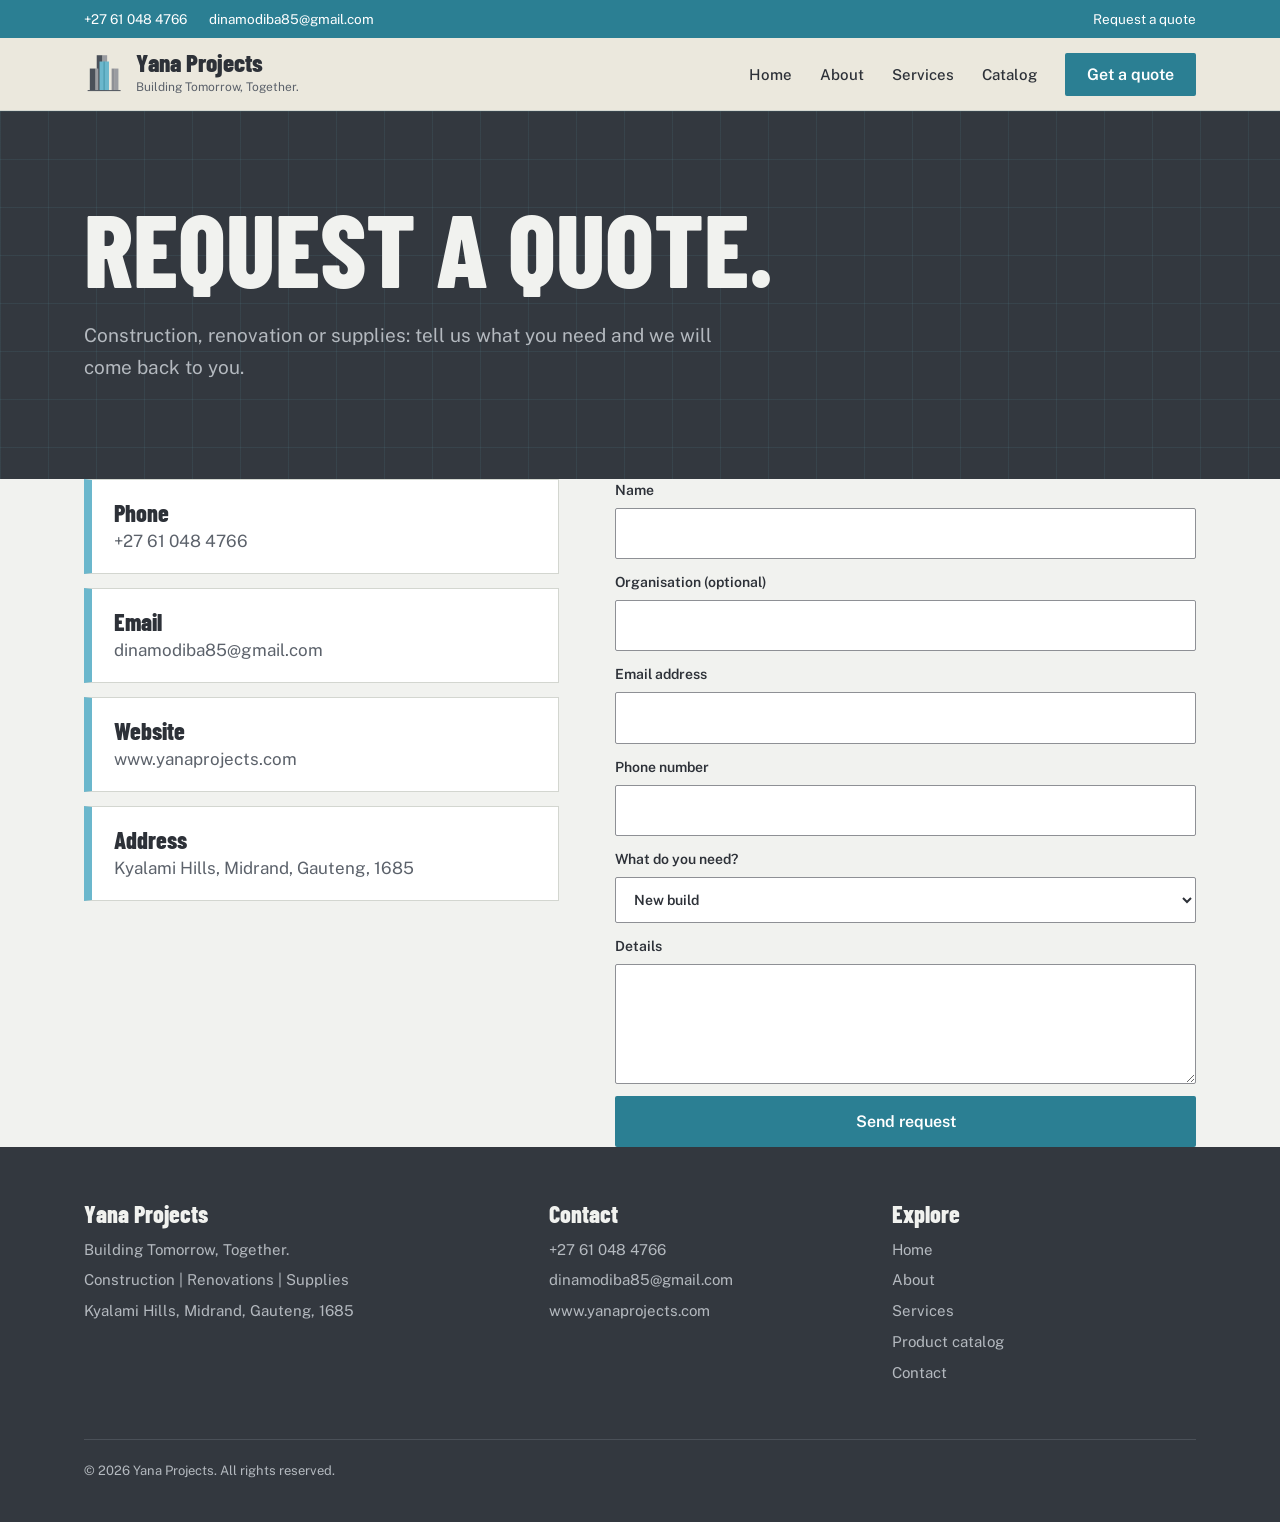
<file: contact.html>
<!DOCTYPE html><html lang="en"><head><meta charset="utf-8">
<meta name="viewport" content="width=device-width, initial-scale=1, viewport-fit=cover">
<title>Contact | Yana Projects</title>
<link rel="stylesheet" href="https://fonts.googleapis.com/css2?family=Barlow+Condensed:wght@600;700;800&family=Public+Sans:wght@400;500;600&display=swap">
<style>

:root{--bg:#f1f2ef;--surface:#fff;--ink:#2d3138;--muted:#5c626b;--line:#d3d6d0;--beige:#ebe8dd;
--dark:#33383f;--dark-ink:#f1f2ef;--dark-muted:#b4b9bf;--b1:#3b4048;--b2:#8e9095;--blue:#6bb7cc;--blued:#2b7f93;
--btn:#2b7f93;--on-btn:#fff;--head:"Barlow Condensed","Arial Narrow",Arial,sans-serif;
--body:"Public Sans",system-ui,-apple-system,"Segoe UI",Arial,sans-serif;
box-sizing:border-box;padding-top:env(safe-area-inset-top,0px);padding-bottom:env(safe-area-inset-bottom,0px)}
@media (prefers-color-scheme:dark){:root:not([data-theme="light"]){--bg:#1b1e23;--surface:#242830;--ink:#eceee9;--muted:#a5abb2;--line:#363b43;--beige:#20242a;--dark:#14161a;--b1:#5b626c;--b2:#a3a7ad;--btn:#6bb7cc;--on-btn:#13171b}}
:root[data-theme="dark"]{--bg:#1b1e23;--surface:#242830;--ink:#eceee9;--muted:#a5abb2;--line:#363b43;--beige:#20242a;--dark:#14161a;--b1:#5b626c;--b2:#a3a7ad;--btn:#6bb7cc;--on-btn:#13171b}
html{scroll-padding-top:calc(72px + env(safe-area-inset-top,0px));scroll-behavior:smooth}
*{box-sizing:border-box}
body{margin:0;background:var(--bg);color:var(--ink);font:400 17px/1.65 var(--body);-webkit-font-smoothing:antialiased;overflow-x:hidden}
body::before{content:"";position:fixed;inset:0 0 auto;height:env(safe-area-inset-top,0px);background:var(--blued);z-index:30}
h1,h2,h3{font-family:var(--head);font-weight:800;line-height:.95;margin:0}
a{color:inherit}:focus-visible{outline:3px solid var(--blue);outline-offset:3px}
.wrap{max-width:1160px;margin:0 auto;padding:0 24px}
.btn{display:inline-block;padding:14px 26px;border-radius:2px;background:var(--btn);color:var(--on-btn);font:600 16px var(--body);text-decoration:none;border:2px solid var(--btn);cursor:pointer}
.btn.ghost{background:transparent;color:var(--dark-ink);border-color:var(--dark-muted)}.btn:hover{filter:brightness(1.1)}
.top{background:var(--blued);color:#fff;font-size:13.5px}
.top .wrap{display:flex;justify-content:space-between;gap:16px;min-height:38px;align-items:center;flex-wrap:wrap}
.top span{display:flex;gap:22px;flex-wrap:wrap}.top a{text-decoration:none}.top a:hover{color:var(--dark)}
header{position:sticky;top:env(safe-area-inset-top,0px);z-index:40;background:var(--beige);border-bottom:1px solid var(--line)}
.nav{display:flex;align-items:center;justify-content:space-between;height:72px}
.brand{display:flex;align-items:center;gap:12px;text-decoration:none}.brand svg{width:40px;height:40px}
.brand b{font:800 25px/1 var(--head);display:block}.brand small{font-size:12px;color:var(--muted);display:block;margin-top:3px}
nav ul{display:flex;gap:28px;list-style:none;margin:0;padding:0;align-items:center}
nav a{text-decoration:none;font-weight:500;font-size:15px}nav a:hover,nav a[aria-current]{color:var(--btn)}
nav .btn{padding:10px 20px;color:var(--on-btn)}nav .btn:hover{color:var(--on-btn)}
.hero{background:var(--dark);color:var(--dark-ink);position:relative;overflow:hidden;background-image:linear-gradient(rgba(107,183,204,.09) 1px,transparent 1px),linear-gradient(90deg,rgba(107,183,204,.09) 1px,transparent 1px);background-size:48px 48px}
.hero .wrap{display:grid;grid-template-columns:1.05fr .95fr;gap:16px;align-items:center;min-height:620px;position:relative}
.hero-copy{padding:72px 0 80px;position:relative;z-index:2}
.hero p{max-width:30em;color:var(--dark-muted);font-size:19px;margin:24px 0 32px}
.actions{display:flex;gap:14px;flex-wrap:wrap}
.bgs{position:absolute;inset:0}.bgs i{position:absolute;inset:0;background:linear-gradient(90deg,var(--dark) 20%,transparent 95%),var(--img) center/cover;opacity:0;transition:opacity .8s}.bgs i.on{opacity:1}
.slides{display:grid;text-transform:uppercase;font-size:clamp(52px,8vw,104px);margin:0}
.sl{grid-area:1/1;opacity:0;visibility:hidden;transform:translateY(24px);transition:opacity .6s,transform .6s,visibility .6s}.sl.on{opacity:1;visibility:visible;transform:none}
.ctrl{display:flex;align-items:center;gap:10px;margin-top:34px}
.ctrl button{width:44px;height:44px;border:2px solid var(--dark-muted);background:transparent;color:var(--dark-ink);font:700 24px/1 var(--head);cursor:pointer}.ctrl button:hover{border-color:var(--blue)}
.dots{display:flex;gap:6px;margin:0 8px}.ctrl .dots button{width:30px;height:6px;border:0;background:#5d646d;padding:0}.ctrl .dots button.on{background:var(--blue)}
.bp{width:100%;display:block;align-self:end}.bp .g{stroke:var(--dark-muted);stroke-width:1;stroke-dasharray:4 5;opacity:.55}
.bp text{fill:var(--blue);font:600 13px var(--body)}.bp .ol{fill:none;stroke:var(--blue);stroke-width:1.6}
.phero .wrap{position:relative}.phero .big{position:absolute;right:24px;bottom:0;width:min(30vw,340px);opacity:.9}
.tools{display:flex;gap:16px;flex-wrap:wrap;align-items:center;justify-content:space-between;margin-bottom:28px}.tools .chips{margin:0}.tools input{max-width:300px;margin:0}
.three{display:grid;grid-template-columns:repeat(3,1fr);gap:20px}
.card ul{margin:0;padding-left:20px;color:var(--muted)}.card li{margin-bottom:8px}
.chips{display:flex;gap:10px;flex-wrap:wrap;margin:0 0 28px}.chips button{font:700 20px var(--head);padding:8px 18px;border:2px solid var(--b2);background:transparent;color:var(--ink);cursor:pointer}.chips button.on,.chips button:hover{background:var(--btn);border-color:var(--btn);color:var(--on-btn)}
.cat{display:grid;grid-template-columns:repeat(4,1fr);gap:16px}.pcard{background:var(--surface);border:1px solid var(--line);display:flex;flex-direction:column}.pcard[hidden]{display:none}
.pcard .pi{aspect-ratio:4/3;display:grid;place-items:center;background:var(--beige);color:var(--muted);font-size:13px;border-bottom:1px solid var(--line)}
.pcard .pb{padding:16px 18px 20px}.pcard small{color:var(--btn);font-weight:600;font-size:13px}.pcard h3{font-size:24px;margin:4px 0 12px}.pcard a{font-weight:600;font-size:14px;color:var(--btn);text-decoration:none}.pcard a:hover{text-decoration:underline}
.phero{background:var(--dark);color:var(--dark-ink);background-image:linear-gradient(rgba(107,183,204,.09) 1px,transparent 1px),linear-gradient(90deg,rgba(107,183,204,.09) 1px,transparent 1px);background-size:48px 48px}
.phero .wrap{padding-top:88px;padding-bottom:96px}.phero h1{font-size:clamp(52px,8vw,108px);text-transform:uppercase;max-width:11em}
.phero p{max-width:34em;color:var(--dark-muted);font-size:19px;margin:24px 0 0}
.strip{background:var(--blued);color:#fff;overflow:hidden;white-space:nowrap;font:700 26px/1 var(--head);padding:16px 0}.strip div{display:inline-block}
.strip span{display:inline-block;padding:0 22px}.strip span::after{content:"";display:inline-block;width:10px;height:10px;background:var(--dark);margin-left:44px;vertical-align:middle}
section{padding:96px 0}.beige{background:var(--beige)}
.lvl{display:flex;align-items:center;gap:12px;font:700 20px var(--head);color:var(--blued);margin-bottom:18px}.lvl::before{content:"";width:44px;height:6px;background:var(--blue)}
.split{display:grid;grid-template-columns:.85fr 1.15fr;gap:64px;align-items:start}
.split h2,.sec-h h2{font-size:clamp(40px,5.4vw,68px)}.split p{margin:0 0 16px;color:var(--muted);max-width:34em}.split p:first-of-type{color:var(--ink);font-size:20px}
.sec-h{margin-bottom:40px;max-width:34em}.sec-h p{color:var(--muted);margin:14px 0 0}
.services{background:var(--blue);color:#1d2a30}.services .sec-h p{color:#1d2a30}
.panels{display:flex;gap:12px;height:440px}
.panel{flex:1;min-width:0;background:var(--dark);color:var(--dark-ink);border:0;text-align:left;padding:30px 26px;cursor:pointer;font:inherit;position:relative;overflow:hidden;transition:flex .5s cubic-bezier(.2,.7,.2,1);display:flex;flex-direction:column;justify-content:flex-end}
.panel::before{content:"";position:absolute;left:0;top:0;width:100%;height:8px;background:var(--blue)}.panel:nth-child(2)::before{background:var(--b2)}.panel:nth-child(3)::before{background:#fff}.panel:nth-child(4)::before{background:var(--blued)}
.panel .bg{position:absolute;right:-10px;top:24px;width:140px;height:140px;opacity:.14}
.panel h3{font-size:32px;margin-bottom:12px}.panel p{margin:0;color:var(--dark-muted);font-size:16px;max-height:0;opacity:0;transition:max-height .5s,opacity .4s}
.panel.open{flex:2.8}.panel.open p{max-height:220px;opacity:1}
.proc{display:grid;grid-template-columns:220px 1fr;gap:56px}
.tower{position:sticky;top:calc(100px + env(safe-area-inset-top,0px));align-self:start}.tower svg{width:100%;display:block}
.fl{fill:var(--line);stroke:var(--bg);stroke-width:5;transition:fill .5s}.fl.on{fill:var(--blue)}
.steps{list-style:none;margin:0;padding:0}
.step{min-height:34vh;border-left:4px solid var(--line);padding:0 0 40px 28px;transition:border-color .4s,opacity .4s;opacity:.45}.step.cur{border-color:var(--blue);opacity:1}
.step h3{font-size:clamp(34px,4.5vw,52px);margin-bottom:10px}.step p{margin:0;color:var(--muted);max-width:28em;font-size:18px}
.two{display:grid;grid-template-columns:1fr 1fr;gap:20px}
.card{background:var(--surface);border:1px solid var(--line);border-top:8px solid var(--blue);padding:32px 30px}.card:nth-child(even){border-top-color:var(--b2)}
.card h3{font-size:36px;margin-bottom:12px}.card p{margin:0;color:var(--muted)}
.four{display:grid;grid-template-columns:1fr 1fr;gap:0;border-top:1px solid var(--line);border-left:1px solid var(--line)}
.four div{padding:30px 28px 34px;border-right:1px solid var(--line);border-bottom:1px solid var(--line);transition:background .3s}.four div:hover{background:var(--blued);color:#fff}.four div:hover p{color:#fff}
.four em{font:800 40px/1 var(--head);font-style:normal;color:var(--blue);display:block;margin-bottom:6px}.four h3{font-size:32px;margin-bottom:8px}.four p{margin:0;color:var(--muted)}
.promise{background:var(--blued);color:#fff;padding:80px 0}.promise blockquote{margin:0;font:800 clamp(34px,5.4vw,70px)/1 var(--head);max-width:16em;text-transform:uppercase}
.cta{background:var(--dark);color:var(--dark-ink);padding:88px 0}
.cta .q{display:grid;grid-template-columns:1fr 1fr;gap:56px;align-items:start}.cta h2{font-size:clamp(40px,5.4vw,70px)}.cta .q p{color:var(--dark-muted);margin:18px 0 0;max-width:26em;font-size:18px}
form{display:grid;gap:12px}label{font-weight:600;font-size:14px}
input,select,textarea{display:block;width:100%;padding:13px 14px;border:1px solid var(--b2);border-radius:2px;font:inherit;color:#2d3138;background:#fff;margin-top:6px}textarea{min-height:120px;resize:vertical}
.svrow{display:grid;grid-template-columns:.8fr 1.2fr;gap:56px;padding:48px 0;border-top:1px solid var(--line);align-items:start}
.svrow h2{font-size:clamp(38px,4.6vw,58px)}.svrow p{margin:0 0 18px;color:var(--muted);font-size:18px;max-width:32em}.svrow .lk{font-weight:600;color:var(--btn);text-decoration:none}.svrow .lk:hover{text-decoration:underline}
.info{display:grid;gap:14px}.info div{background:var(--surface);border:1px solid var(--line);border-left:8px solid var(--blue);padding:18px 22px}
.info b{font:800 24px var(--head);display:block}.info a{text-decoration:none;color:var(--muted)}.info a:hover{color:var(--btn)}.info span{color:var(--muted)}
.cform{display:grid;grid-template-columns:.9fr 1.1fr;gap:56px;align-items:start}
footer{background:var(--dark);color:var(--dark-muted);padding:56px 0 40px;font-size:15px}
footer .wrap{display:grid;grid-template-columns:1.4fr 1fr 1fr;gap:40px}footer h3{font-size:24px;color:var(--dark-ink);margin-bottom:12px}
footer a{text-decoration:none}footer a:hover{color:var(--blue)}footer p{margin:0 0 6px}.copy{grid-column:1/-1;border-top:1px solid #4a5058;padding-top:20px;margin-top:8px;font-size:13px}
@media (max-width:900px){.three,.hero .wrap,.split,.proc,.two,.four,.cta .q,.svrow,.cform,footer .wrap{grid-template-columns:1fr}
.hero-copy{padding:56px 0 8px}.bp{max-height:300px}.cat{grid-template-columns:1fr 1fr}.phero .big{display:none}.tower{display:none}.panels{flex-direction:column;height:auto}.panel{flex:none}.panel p{max-height:none;opacity:1}.panel .bg{display:none}
.step{min-height:0}.split,.svrow{gap:20px}nav li:not(:last-child){display:none}section{padding:64px 0}.phero .wrap{padding-top:56px;padding-bottom:64px}}
@media (prefers-reduced-motion:no-preference){.strip div{animation:slide 34s linear infinite}@keyframes slide{to{transform:translateX(-50%)}}
.bp .ol{stroke-dasharray:1;stroke-dashoffset:1;animation:draw 1.6s ease-out .2s forwards}.bp .fi{animation:fade .7s ease 1.5s both}.bp .tw{transform-box:fill-box;transform-origin:bottom;animation:rise 1s cubic-bezier(.2,.7,.2,1) 1.3s both}
@keyframes draw{to{stroke-dashoffset:0}}@keyframes fade{from{opacity:0}to{opacity:1}}@keyframes rise{from{transform:scaleY(.2)}to{transform:none}}
.rv{opacity:0;transform:translateY(28px);transition:opacity .7s,transform .7s}.rv.in{opacity:1;transform:none}}
</style>
</head>
<body>
    <svg width="0" height="0" style="position:absolute" aria-hidden="true"><symbol id="mark" viewBox="0 0 330 330">
<rect x="105" y="10" width="48" height="290" fill="#4a5059"/><rect x="153" y="10" width="38" height="290" fill="#9a9ca1"/>
<rect x="48" y="120" width="48" height="180" fill="#4a5059"/><rect x="96" y="120" width="22" height="180" fill="#9a9ca1"/>
<rect x="228" y="120" width="26" height="180" fill="#8e9095"/><rect x="254" y="120" width="30" height="180" fill="#9a9ca1"/>
<rect x="128" y="62" width="78" height="238" fill="#6bb7cc"/><rect x="163" y="62" width="5" height="238" fill="#2b7f93"/>
<rect x="30" y="298" width="272" height="8" fill="#4a5059"/></symbol></svg>
<div class="top"><div class="wrap"><span><a href="tel:+27610484766">+27 61 048 4766</a><a href="mailto:dinamodiba85@gmail.com">dinamodiba85@gmail.com</a></span><span><a href="contact.html">Request a quote</a></span></div></div>
<header>
    <div class="wrap nav"><a class="brand" href="index.html" aria-label="Yana Projects home"><svg aria-hidden="true"><use href="#mark"/></svg><span><b>Yana Projects</b><small>Building Tomorrow, Together.</small></span></a>
<nav aria-label="Main"><ul><li><a href="index.html">Home</a></li><li><a href="about.html">About</a></li><li><a href="services.html">Services</a></li><li><a href="catalog.html">Catalog</a></li><li><a class="btn" href="contact.html">Get a quote</a></li></ul></nav></div></header><main>
<div class="phero"><div class="wrap"><h1>Request a quote.</h1><p>Construction, renovation or supplies: tell us what you need and we will come back to you.</p></div></div>
<section class="wrap cform"><div class="info rv">
    <div>
        <b>Phone</b><a href="tel:+27610484766">+27 61 048 4766</a>
    </div>
        <div><b>Email</b>
            <a href="mailto:dinamodiba85@gmail.com">dinamodiba85@gmail.com</a></div>
    <div>
    <b>Website</b><a href="https://www.yanaprojects.com">www.yanaprojects.com</a></div><div><b>Address</b><span>Kyalami Hills, Midrand, Gauteng, 1685</span></div></div>
<form class="mf rv"><label>Name<input name="Name" required autocomplete="name"></label><label>Organisation (optional)<input name="Organisation" autocomplete="organization"></label>
<label>Email address<input name="Email" type="email" required autocomplete="email"></label><label>Phone number<input name="Phone" type="tel" autocomplete="tel"></label>
<label>What do you need?<select name="Category"><option>New build</option><option>Renovation</option><option>Commercial construction</option><option>Plumbing, electrical or HVAC</option><option>PPE and worksuits</option><option>Cleaning and facilities supplies</option><option>Not sure yet</option></select></label>
<label>Details<textarea name="Details" required></textarea></label><button class="btn" type="submit">Send request</button></form></section>
</main>
<footer><div class="wrap">
<div><h3>Yana Projects</h3><p>Building Tomorrow, Together.</p><p>Construction | Renovations | Supplies</p><p>Kyalami Hills, Midrand, Gauteng, 1685</p></div>
<div><h3>Contact</h3><p><a href="tel:+27610484766">+27 61 048 4766</a></p><p><a href="mailto:dinamodiba85@gmail.com">dinamodiba85@gmail.com</a></p><p><a href="https://www.yanaprojects.com">www.yanaprojects.com</a></p></div>
<div><h3>Explore</h3><p><a href="index.html">Home</a></p><p><a href="about.html">About</a></p><p><a href="services.html">Services</a></p><p><a href="catalog.html">Product catalog</a></p><p><a href="contact.html">Contact</a></p></div>
<div class="copy">© 2026 Yana Projects. All rights reserved.</div></div></footer>
<script>
const $=s=>[...document.querySelectorAll(s)];
// Reveal on scroll
const rio=new IntersectionObserver(es=>es.forEach(e=>{if(e.isIntersecting){e.target.classList.add('in');rio.unobserve(e.target)}}),{threshold:.1});$('.rv').forEach(el=>rio.observe(el));
// Quote forms open an email draft (swap for a form service when live)
$('form.mf').forEach(f=>f.addEventListener('submit',e=>{e.preventDefault();const d=[...new FormData(f)].map(([k,v])=>k+': '+v).join('\n');
 location.href='mailto:dinamodiba85@gmail.com?subject='+encodeURIComponent('Quote request')+'&body='+encodeURIComponent(d)}));
// Preselect a category from ?c=
const c=new URLSearchParams(location.search).get('c'),sel=document.querySelector('select[name="Category"]');if(c&&sel)[...sel.options].forEach(o=>{if(o.text===c)sel.value=c});
const calm=matchMedia('(prefers-reduced-motion:reduce)').matches;
if(calm)$('animateMotion').forEach(a=>a.remove());
// Service panels
const panels=$('.panel');panels.forEach(p=>p.addEventListener('click',()=>panels.forEach(q=>{const o=q===p;q.classList.toggle('open',o);q.setAttribute('aria-expanded',o)})));
// Process crates fill as steps scroll into view
const steps=$('.step'),fl=$('.fl');
if(steps.length){const io=new IntersectionObserver(es=>es.forEach(e=>{if(!e.isIntersecting)return;const i=+e.target.dataset.i;fl.forEach(f=>f.classList.toggle('on',+f.dataset.f<=i));steps.forEach(s=>s.classList.toggle('cur',s===e.target))}),{rootMargin:'-45% 0px -45% 0px'});
steps.forEach(s=>io.observe(s));steps[0].classList.add('cur');fl[0].classList.add('on')}
// Catalog filter
let cc='all';const q=document.getElementById('q'),fil=()=>{const v=q?q.value.toLowerCase():'';$('.pcard').forEach(p=>p.hidden=(cc!=='all'&&p.dataset.c!==cc)||!p.textContent.toLowerCase().includes(v));const e=document.getElementById('none');if(e)e.hidden=$('.pcard').some(p=>!p.hidden)};
$('.chips button').forEach(b=>b.onclick=()=>{cc=b.dataset.c;$('.chips button').forEach(x=>x.classList.toggle('on',x===b));fil()});if(q)q.oninput=fil;
// Hero banner
const sl=$('.sl'),bg=$('.bgs i'),dots=$('.dots button');
if(sl.length){let n=0,t;const go=i=>{n=(i+sl.length)%sl.length;[sl,bg,dots].forEach(a=>a.forEach((e,j)=>e.classList.toggle('on',j===n)))};
const play=()=>{clearInterval(t);if(!calm)t=setInterval(()=>go(n+1),5200)};
document.getElementById('prev').onclick=()=>{go(n-1);play()};document.getElementById('next').onclick=()=>{go(n+1);play()};dots.forEach((d,j)=>d.onclick=()=>{go(j);play()});play()}
</script>
</body>
</html>
</file>
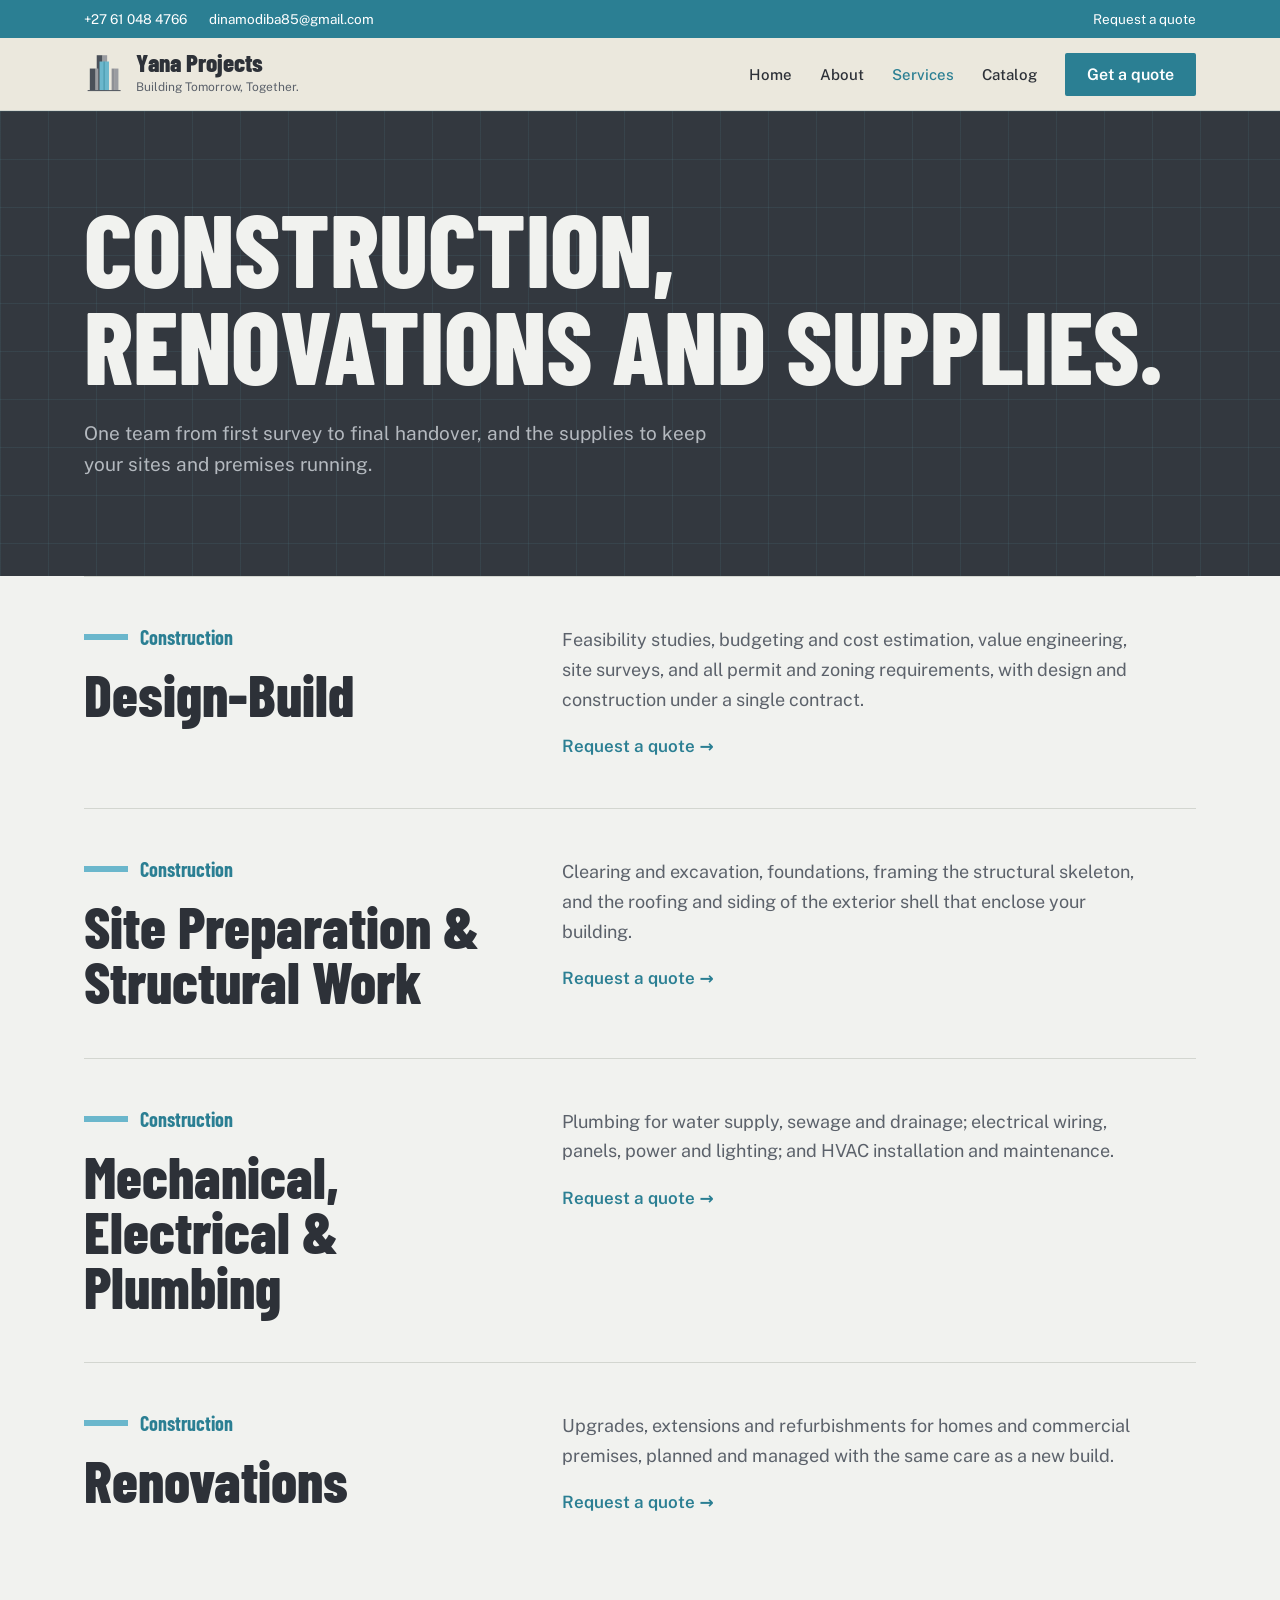
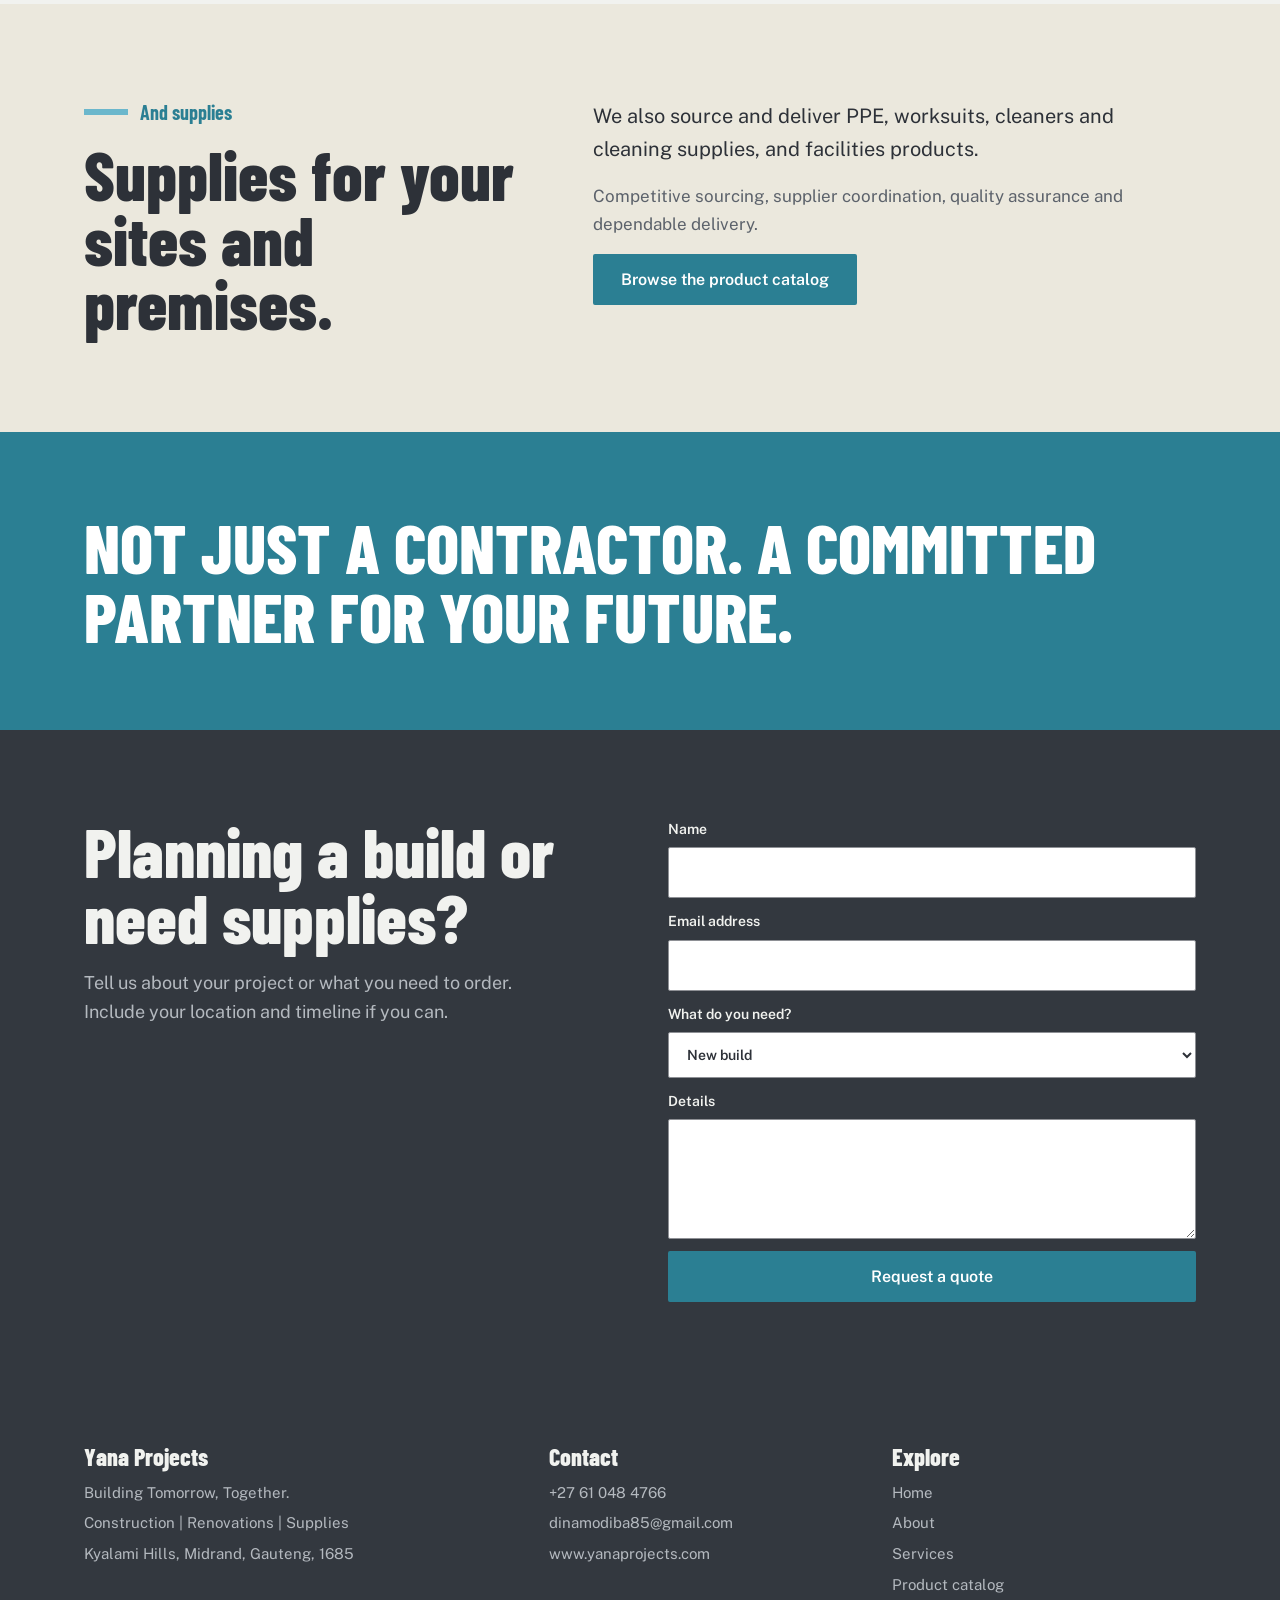
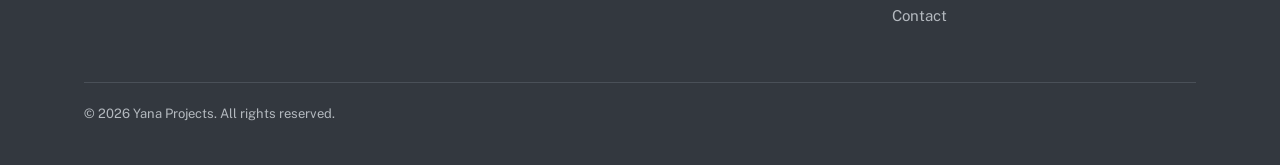
<file: services.html>
<!DOCTYPE html><html lang="en"><head><meta charset="utf-8">
<meta name="viewport" content="width=device-width, initial-scale=1, viewport-fit=cover">
<title>Services | Yana Projects</title>
<link rel="stylesheet" href="https://fonts.googleapis.com/css2?family=Barlow+Condensed:wght@600;700;800&family=Public+Sans:wght@400;500;600&display=swap">
<style>
:root{--bg:#f1f2ef;--surface:#fff;--ink:#2d3138;--muted:#5c626b;--line:#d3d6d0;--beige:#ebe8dd;
--dark:#33383f;--dark-ink:#f1f2ef;--dark-muted:#b4b9bf;--b1:#3b4048;--b2:#8e9095;--blue:#6bb7cc;--blued:#2b7f93;
--btn:#2b7f93;--on-btn:#fff;--head:"Barlow Condensed","Arial Narrow",Arial,sans-serif;
--body:"Public Sans",system-ui,-apple-system,"Segoe UI",Arial,sans-serif;
box-sizing:border-box;padding-top:env(safe-area-inset-top,0px);padding-bottom:env(safe-area-inset-bottom,0px)}
@media (prefers-color-scheme:dark){:root:not([data-theme="light"]){--bg:#1b1e23;--surface:#242830;--ink:#eceee9;--muted:#a5abb2;--line:#363b43;--beige:#20242a;--dark:#14161a;--b1:#5b626c;--b2:#a3a7ad;--btn:#6bb7cc;--on-btn:#13171b}}
:root[data-theme="dark"]{--bg:#1b1e23;--surface:#242830;--ink:#eceee9;--muted:#a5abb2;--line:#363b43;--beige:#20242a;--dark:#14161a;--b1:#5b626c;--b2:#a3a7ad;--btn:#6bb7cc;--on-btn:#13171b}
html{scroll-padding-top:calc(72px + env(safe-area-inset-top,0px));scroll-behavior:smooth}
*{box-sizing:border-box}
body{margin:0;background:var(--bg);color:var(--ink);font:400 17px/1.65 var(--body);-webkit-font-smoothing:antialiased;overflow-x:hidden}
body::before{content:"";position:fixed;inset:0 0 auto;height:env(safe-area-inset-top,0px);background:var(--blued);z-index:30}
h1,h2,h3{font-family:var(--head);font-weight:800;line-height:.95;margin:0}
a{color:inherit}:focus-visible{outline:3px solid var(--blue);outline-offset:3px}
.wrap{max-width:1160px;margin:0 auto;padding:0 24px}
.btn{display:inline-block;padding:14px 26px;border-radius:2px;background:var(--btn);color:var(--on-btn);font:600 16px var(--body);text-decoration:none;border:2px solid var(--btn);cursor:pointer}
.btn.ghost{background:transparent;color:var(--dark-ink);border-color:var(--dark-muted)}.btn:hover{filter:brightness(1.1)}
.top{background:var(--blued);color:#fff;font-size:13.5px}
.top .wrap{display:flex;justify-content:space-between;gap:16px;min-height:38px;align-items:center;flex-wrap:wrap}
.top span{display:flex;gap:22px;flex-wrap:wrap}.top a{text-decoration:none}.top a:hover{color:var(--dark)}
header{position:sticky;top:env(safe-area-inset-top,0px);z-index:40;background:var(--beige);border-bottom:1px solid var(--line)}
.nav{display:flex;align-items:center;justify-content:space-between;height:72px}
.brand{display:flex;align-items:center;gap:12px;text-decoration:none}.brand svg{width:40px;height:40px}
.brand b{font:800 25px/1 var(--head);display:block}.brand small{font-size:12px;color:var(--muted);display:block;margin-top:3px}
nav ul{display:flex;gap:28px;list-style:none;margin:0;padding:0;align-items:center}
nav a{text-decoration:none;font-weight:500;font-size:15px}nav a:hover,nav a[aria-current]{color:var(--btn)}
nav .btn{padding:10px 20px;color:var(--on-btn)}nav .btn:hover{color:var(--on-btn)}
.hero{background:var(--dark);color:var(--dark-ink);position:relative;overflow:hidden;background-image:linear-gradient(rgba(107,183,204,.09) 1px,transparent 1px),linear-gradient(90deg,rgba(107,183,204,.09) 1px,transparent 1px);background-size:48px 48px}
.hero .wrap{display:grid;grid-template-columns:1.05fr .95fr;gap:16px;align-items:center;min-height:620px;position:relative}
.hero-copy{padding:72px 0 80px;position:relative;z-index:2}
.hero p{max-width:30em;color:var(--dark-muted);font-size:19px;margin:24px 0 32px}
.actions{display:flex;gap:14px;flex-wrap:wrap}
.bgs{position:absolute;inset:0}.bgs i{position:absolute;inset:0;background:linear-gradient(90deg,var(--dark) 20%,transparent 95%),var(--img) center/cover;opacity:0;transition:opacity .8s}.bgs i.on{opacity:1}
.slides{display:grid;text-transform:uppercase;font-size:clamp(52px,8vw,104px);margin:0}
.sl{grid-area:1/1;opacity:0;visibility:hidden;transform:translateY(24px);transition:opacity .6s,transform .6s,visibility .6s}.sl.on{opacity:1;visibility:visible;transform:none}
.ctrl{display:flex;align-items:center;gap:10px;margin-top:34px}
.ctrl button{width:44px;height:44px;border:2px solid var(--dark-muted);background:transparent;color:var(--dark-ink);font:700 24px/1 var(--head);cursor:pointer}.ctrl button:hover{border-color:var(--blue)}
.dots{display:flex;gap:6px;margin:0 8px}.ctrl .dots button{width:30px;height:6px;border:0;background:#5d646d;padding:0}.ctrl .dots button.on{background:var(--blue)}
.bp{width:100%;display:block;align-self:end}.bp .g{stroke:var(--dark-muted);stroke-width:1;stroke-dasharray:4 5;opacity:.55}
.bp text{fill:var(--blue);font:600 13px var(--body)}.bp .ol{fill:none;stroke:var(--blue);stroke-width:1.6}
.phero .wrap{position:relative}.phero .big{position:absolute;right:24px;bottom:0;width:min(30vw,340px);opacity:.9}
.tools{display:flex;gap:16px;flex-wrap:wrap;align-items:center;justify-content:space-between;margin-bottom:28px}.tools .chips{margin:0}.tools input{max-width:300px;margin:0}
.three{display:grid;grid-template-columns:repeat(3,1fr);gap:20px}
.card ul{margin:0;padding-left:20px;color:var(--muted)}.card li{margin-bottom:8px}
.chips{display:flex;gap:10px;flex-wrap:wrap;margin:0 0 28px}.chips button{font:700 20px var(--head);padding:8px 18px;border:2px solid var(--b2);background:transparent;color:var(--ink);cursor:pointer}.chips button.on,.chips button:hover{background:var(--btn);border-color:var(--btn);color:var(--on-btn)}
.cat{display:grid;grid-template-columns:repeat(4,1fr);gap:16px}.pcard{background:var(--surface);border:1px solid var(--line);display:flex;flex-direction:column}.pcard[hidden]{display:none}
.pcard .pi{aspect-ratio:4/3;display:grid;place-items:center;background:var(--beige);color:var(--muted);font-size:13px;border-bottom:1px solid var(--line)}
.pcard .pb{padding:16px 18px 20px}.pcard small{color:var(--btn);font-weight:600;font-size:13px}.pcard h3{font-size:24px;margin:4px 0 12px}.pcard a{font-weight:600;font-size:14px;color:var(--btn);text-decoration:none}.pcard a:hover{text-decoration:underline}
.phero{background:var(--dark);color:var(--dark-ink);background-image:linear-gradient(rgba(107,183,204,.09) 1px,transparent 1px),linear-gradient(90deg,rgba(107,183,204,.09) 1px,transparent 1px);background-size:48px 48px}
.phero .wrap{padding-top:88px;padding-bottom:96px}.phero h1{font-size:clamp(52px,8vw,108px);text-transform:uppercase;max-width:11em}
.phero p{max-width:34em;color:var(--dark-muted);font-size:19px;margin:24px 0 0}
.strip{background:var(--blued);color:#fff;overflow:hidden;white-space:nowrap;font:700 26px/1 var(--head);padding:16px 0}.strip div{display:inline-block}
.strip span{display:inline-block;padding:0 22px}.strip span::after{content:"";display:inline-block;width:10px;height:10px;background:var(--dark);margin-left:44px;vertical-align:middle}
section{padding:96px 0}.beige{background:var(--beige)}
.lvl{display:flex;align-items:center;gap:12px;font:700 20px var(--head);color:var(--blued);margin-bottom:18px}.lvl::before{content:"";width:44px;height:6px;background:var(--blue)}
.split{display:grid;grid-template-columns:.85fr 1.15fr;gap:64px;align-items:start}
.split h2,.sec-h h2{font-size:clamp(40px,5.4vw,68px)}.split p{margin:0 0 16px;color:var(--muted);max-width:34em}.split p:first-of-type{color:var(--ink);font-size:20px}
.sec-h{margin-bottom:40px;max-width:34em}.sec-h p{color:var(--muted);margin:14px 0 0}
.services{background:var(--blue);color:#1d2a30}.services .sec-h p{color:#1d2a30}
.panels{display:flex;gap:12px;height:440px}
.panel{flex:1;min-width:0;background:var(--dark);color:var(--dark-ink);border:0;text-align:left;padding:30px 26px;cursor:pointer;font:inherit;position:relative;overflow:hidden;transition:flex .5s cubic-bezier(.2,.7,.2,1);display:flex;flex-direction:column;justify-content:flex-end}
.panel::before{content:"";position:absolute;left:0;top:0;width:100%;height:8px;background:var(--blue)}.panel:nth-child(2)::before{background:var(--b2)}.panel:nth-child(3)::before{background:#fff}.panel:nth-child(4)::before{background:var(--blued)}
.panel .bg{position:absolute;right:-10px;top:24px;width:140px;height:140px;opacity:.14}
.panel h3{font-size:32px;margin-bottom:12px}.panel p{margin:0;color:var(--dark-muted);font-size:16px;max-height:0;opacity:0;transition:max-height .5s,opacity .4s}
.panel.open{flex:2.8}.panel.open p{max-height:220px;opacity:1}
.proc{display:grid;grid-template-columns:220px 1fr;gap:56px}
.tower{position:sticky;top:calc(100px + env(safe-area-inset-top,0px));align-self:start}.tower svg{width:100%;display:block}
.fl{fill:var(--line);stroke:var(--bg);stroke-width:5;transition:fill .5s}.fl.on{fill:var(--blue)}
.steps{list-style:none;margin:0;padding:0}
.step{min-height:34vh;border-left:4px solid var(--line);padding:0 0 40px 28px;transition:border-color .4s,opacity .4s;opacity:.45}.step.cur{border-color:var(--blue);opacity:1}
.step h3{font-size:clamp(34px,4.5vw,52px);margin-bottom:10px}.step p{margin:0;color:var(--muted);max-width:28em;font-size:18px}
.two{display:grid;grid-template-columns:1fr 1fr;gap:20px}
.card{background:var(--surface);border:1px solid var(--line);border-top:8px solid var(--blue);padding:32px 30px}.card:nth-child(even){border-top-color:var(--b2)}
.card h3{font-size:36px;margin-bottom:12px}.card p{margin:0;color:var(--muted)}
.four{display:grid;grid-template-columns:1fr 1fr;gap:0;border-top:1px solid var(--line);border-left:1px solid var(--line)}
.four div{padding:30px 28px 34px;border-right:1px solid var(--line);border-bottom:1px solid var(--line);transition:background .3s}.four div:hover{background:var(--blued);color:#fff}.four div:hover p{color:#fff}
.four em{font:800 40px/1 var(--head);font-style:normal;color:var(--blue);display:block;margin-bottom:6px}.four h3{font-size:32px;margin-bottom:8px}.four p{margin:0;color:var(--muted)}
.promise{background:var(--blued);color:#fff;padding:80px 0}.promise blockquote{margin:0;font:800 clamp(34px,5.4vw,70px)/1 var(--head);max-width:16em;text-transform:uppercase}
.cta{background:var(--dark);color:var(--dark-ink);padding:88px 0}
.cta .q{display:grid;grid-template-columns:1fr 1fr;gap:56px;align-items:start}.cta h2{font-size:clamp(40px,5.4vw,70px)}.cta .q p{color:var(--dark-muted);margin:18px 0 0;max-width:26em;font-size:18px}
form{display:grid;gap:12px}label{font-weight:600;font-size:14px}
input,select,textarea{display:block;width:100%;padding:13px 14px;border:1px solid var(--b2);border-radius:2px;font:inherit;color:#2d3138;background:#fff;margin-top:6px}textarea{min-height:120px;resize:vertical}
.svrow{display:grid;grid-template-columns:.8fr 1.2fr;gap:56px;padding:48px 0;border-top:1px solid var(--line);align-items:start}
.svrow h2{font-size:clamp(38px,4.6vw,58px)}.svrow p{margin:0 0 18px;color:var(--muted);font-size:18px;max-width:32em}.svrow .lk{font-weight:600;color:var(--btn);text-decoration:none}.svrow .lk:hover{text-decoration:underline}
.info{display:grid;gap:14px}.info div{background:var(--surface);border:1px solid var(--line);border-left:8px solid var(--blue);padding:18px 22px}
.info b{font:800 24px var(--head);display:block}.info a{text-decoration:none;color:var(--muted)}.info a:hover{color:var(--btn)}.info span{color:var(--muted)}
.cform{display:grid;grid-template-columns:.9fr 1.1fr;gap:56px;align-items:start}
footer{background:var(--dark);color:var(--dark-muted);padding:56px 0 40px;font-size:15px}
footer .wrap{display:grid;grid-template-columns:1.4fr 1fr 1fr;gap:40px}footer h3{font-size:24px;color:var(--dark-ink);margin-bottom:12px}
footer a{text-decoration:none}footer a:hover{color:var(--blue)}footer p{margin:0 0 6px}.copy{grid-column:1/-1;border-top:1px solid #4a5058;padding-top:20px;margin-top:8px;font-size:13px}
@media (max-width:900px){.three,.hero .wrap,.split,.proc,.two,.four,.cta .q,.svrow,.cform,footer .wrap{grid-template-columns:1fr}
.hero-copy{padding:56px 0 8px}.bp{max-height:300px}.cat{grid-template-columns:1fr 1fr}.phero .big{display:none}.tower{display:none}.panels{flex-direction:column;height:auto}.panel{flex:none}.panel p{max-height:none;opacity:1}.panel .bg{display:none}
.step{min-height:0}.split,.svrow{gap:20px}nav li:not(:last-child){display:none}section{padding:64px 0}.phero .wrap{padding-top:56px;padding-bottom:64px}}
@media (prefers-reduced-motion:no-preference){.strip div{animation:slide 34s linear infinite}@keyframes slide{to{transform:translateX(-50%)}}
.bp .ol{stroke-dasharray:1;stroke-dashoffset:1;animation:draw 1.6s ease-out .2s forwards}.bp .fi{animation:fade .7s ease 1.5s both}.bp .tw{transform-box:fill-box;transform-origin:bottom;animation:rise 1s cubic-bezier(.2,.7,.2,1) 1.3s both}
@keyframes draw{to{stroke-dashoffset:0}}@keyframes fade{from{opacity:0}to{opacity:1}}@keyframes rise{from{transform:scaleY(.2)}to{transform:none}}
.rv{opacity:0;transform:translateY(28px);transition:opacity .7s,transform .7s}.rv.in{opacity:1;transform:none}}
</style></head><body><svg width="0" height="0" style="position:absolute" aria-hidden="true"><symbol id="mark" viewBox="0 0 330 330">
<rect x="105" y="10" width="48" height="290" fill="#4a5059"/><rect x="153" y="10" width="38" height="290" fill="#9a9ca1"/>
<rect x="48" y="120" width="48" height="180" fill="#4a5059"/><rect x="96" y="120" width="22" height="180" fill="#9a9ca1"/>
<rect x="228" y="120" width="26" height="180" fill="#8e9095"/><rect x="254" y="120" width="30" height="180" fill="#9a9ca1"/>
<rect x="128" y="62" width="78" height="238" fill="#6bb7cc"/><rect x="163" y="62" width="5" height="238" fill="#2b7f93"/>
<rect x="30" y="298" width="272" height="8" fill="#4a5059"/></symbol></svg>
<div class="top"><div class="wrap"><span><a href="tel:+27610484766">+27 61 048 4766</a><a href="mailto:dinamodiba85@gmail.com">dinamodiba85@gmail.com</a></span><span><a href="contact.html">Request a quote</a></span></div></div>
<header><div class="wrap nav"><a class="brand" href="index.html" aria-label="Yana Projects home"><svg aria-hidden="true"><use href="#mark"/></svg><span><b>Yana Projects</b><small>Building Tomorrow, Together.</small></span></a>
<nav aria-label="Main"><ul><li><a href="index.html">Home</a></li><li><a href="about.html">About</a></li><li><a href="services.html" aria-current="page">Services</a></li><li><a href="catalog.html">Catalog</a></li><li><a class="btn" href="contact.html">Get a quote</a></li></ul></nav></div></header><main>
<div class="phero"><div class="wrap"><h1>Construction, renovations and supplies.</h1><p>One team from first survey to final handover, and the supplies to keep your sites and premises running.</p></div></div>
<section class="wrap" style="padding-bottom:40px"><div class="svrow rv"><div><div class="lvl">Construction</div><h2>Design-Build</h2></div><div><p>Feasibility studies, budgeting and cost estimation, value engineering, site surveys, and all permit and zoning requirements, with design and construction under a single contract.</p><a class="lk" href="contact.html?c=New%20build">Request a quote →</a></div></div><div class="svrow rv"><div><div class="lvl">Construction</div><h2>Site Preparation &amp; Structural Work</h2></div><div><p>Clearing and excavation, foundations, framing the structural skeleton, and the roofing and siding of the exterior shell that enclose your building.</p><a class="lk" href="contact.html?c=New%20build">Request a quote →</a></div></div><div class="svrow rv"><div><div class="lvl">Construction</div><h2>Mechanical, Electrical &amp; Plumbing</h2></div><div><p>Plumbing for water supply, sewage and drainage; electrical wiring, panels, power and lighting; and HVAC installation and maintenance.</p><a class="lk" href="contact.html?c=Plumbing,%20electrical%20or%20HVAC">Request a quote →</a></div></div><div class="svrow rv"><div><div class="lvl">Construction</div><h2>Renovations</h2></div><div><p>Upgrades, extensions and refurbishments for homes and commercial premises, planned and managed with the same care as a new build.</p><a class="lk" href="contact.html?c=Renovation">Request a quote →</a></div></div></section>
<section class="beige"><div class="wrap split rv"><div><div class="lvl">And supplies</div><h2>Supplies for your sites and premises.</h2></div><div><p>We also source and deliver PPE, worksuits, cleaners and cleaning supplies, and facilities products.</p><p>Competitive sourcing, supplier coordination, quality assurance and dependable delivery.</p><p><a class="btn" href="catalog.html">Browse the product catalog</a></p></div></div></section>
<div class="promise"><div class="wrap"><blockquote>Not just a contractor. A committed partner for your future.</blockquote></div></div>
<div class="cta" id="enquire"><div class="wrap q rv"><div><h2>Planning a build or need supplies?</h2><p>Tell us about your project or what you need to order. Include your location and timeline if you can.</p></div>
<form class="mf"><label>Name<input name="Name" required autocomplete="name"></label><label>Email address<input name="Email" type="email" required autocomplete="email"></label>
<label>What do you need?<select name="Category"><option>New build</option><option>Renovation</option><option>Commercial construction</option><option>Plumbing, electrical or HVAC</option><option>PPE and worksuits</option><option>Cleaning and facilities supplies</option><option>Not sure yet</option></select></label><label>Details<textarea name="Details" required></textarea></label><button class="btn" type="submit">Request a quote</button></form></div></div></main><footer><div class="wrap">
<div><h3>Yana Projects</h3><p>Building Tomorrow, Together.</p><p>Construction | Renovations | Supplies</p><p>Kyalami Hills, Midrand, Gauteng, 1685</p></div>
<div><h3>Contact</h3><p><a href="tel:+27610484766">+27 61 048 4766</a></p><p><a href="mailto:dinamodiba85@gmail.com">dinamodiba85@gmail.com</a></p><p><a href="https://www.yanaprojects.com">www.yanaprojects.com</a></p></div>
<div><h3>Explore</h3><p><a href="index.html">Home</a></p><p><a href="about.html">About</a></p><p><a href="services.html">Services</a></p><p><a href="catalog.html">Product catalog</a></p><p><a href="contact.html">Contact</a></p></div>
<div class="copy">© 2026 Yana Projects. All rights reserved.</div></div></footer>
<script>
const $=s=>[...document.querySelectorAll(s)];
// Reveal on scroll
const rio=new IntersectionObserver(es=>es.forEach(e=>{if(e.isIntersecting){e.target.classList.add('in');rio.unobserve(e.target)}}),{threshold:.1});$('.rv').forEach(el=>rio.observe(el));
// Quote forms open an email draft (swap for a form service when live)
$('form.mf').forEach(f=>f.addEventListener('submit',e=>{e.preventDefault();const d=[...new FormData(f)].map(([k,v])=>k+': '+v).join('\n');
 location.href='mailto:dinamodiba85@gmail.com?subject='+encodeURIComponent('Quote request')+'&body='+encodeURIComponent(d)}));
// Preselect a category from ?c=
const c=new URLSearchParams(location.search).get('c'),sel=document.querySelector('select[name="Category"]');if(c&&sel)[...sel.options].forEach(o=>{if(o.text===c)sel.value=c});
const calm=matchMedia('(prefers-reduced-motion:reduce)').matches;
if(calm)$('animateMotion').forEach(a=>a.remove());
// Service panels
const panels=$('.panel');panels.forEach(p=>p.addEventListener('click',()=>panels.forEach(q=>{const o=q===p;q.classList.toggle('open',o);q.setAttribute('aria-expanded',o)})));
// Process crates fill as steps scroll into view
const steps=$('.step'),fl=$('.fl');
if(steps.length){const io=new IntersectionObserver(es=>es.forEach(e=>{if(!e.isIntersecting)return;const i=+e.target.dataset.i;fl.forEach(f=>f.classList.toggle('on',+f.dataset.f<=i));steps.forEach(s=>s.classList.toggle('cur',s===e.target))}),{rootMargin:'-45% 0px -45% 0px'});
steps.forEach(s=>io.observe(s));steps[0].classList.add('cur');fl[0].classList.add('on')}
// Catalog filter
let cc='all';const q=document.getElementById('q'),fil=()=>{const v=q?q.value.toLowerCase():'';$('.pcard').forEach(p=>p.hidden=(cc!=='all'&&p.dataset.c!==cc)||!p.textContent.toLowerCase().includes(v));const e=document.getElementById('none');if(e)e.hidden=$('.pcard').some(p=>!p.hidden)};
$('.chips button').forEach(b=>b.onclick=()=>{cc=b.dataset.c;$('.chips button').forEach(x=>x.classList.toggle('on',x===b));fil()});if(q)q.oninput=fil;
// Hero banner
const sl=$('.sl'),bg=$('.bgs i'),dots=$('.dots button');
if(sl.length){let n=0,t;const go=i=>{n=(i+sl.length)%sl.length;[sl,bg,dots].forEach(a=>a.forEach((e,j)=>e.classList.toggle('on',j===n)))};
const play=()=>{clearInterval(t);if(!calm)t=setInterval(()=>go(n+1),5200)};
document.getElementById('prev').onclick=()=>{go(n-1);play()};document.getElementById('next').onclick=()=>{go(n+1);play()};dots.forEach((d,j)=>d.onclick=()=>{go(j);play()});play()}
</script></body></html>
</file>
